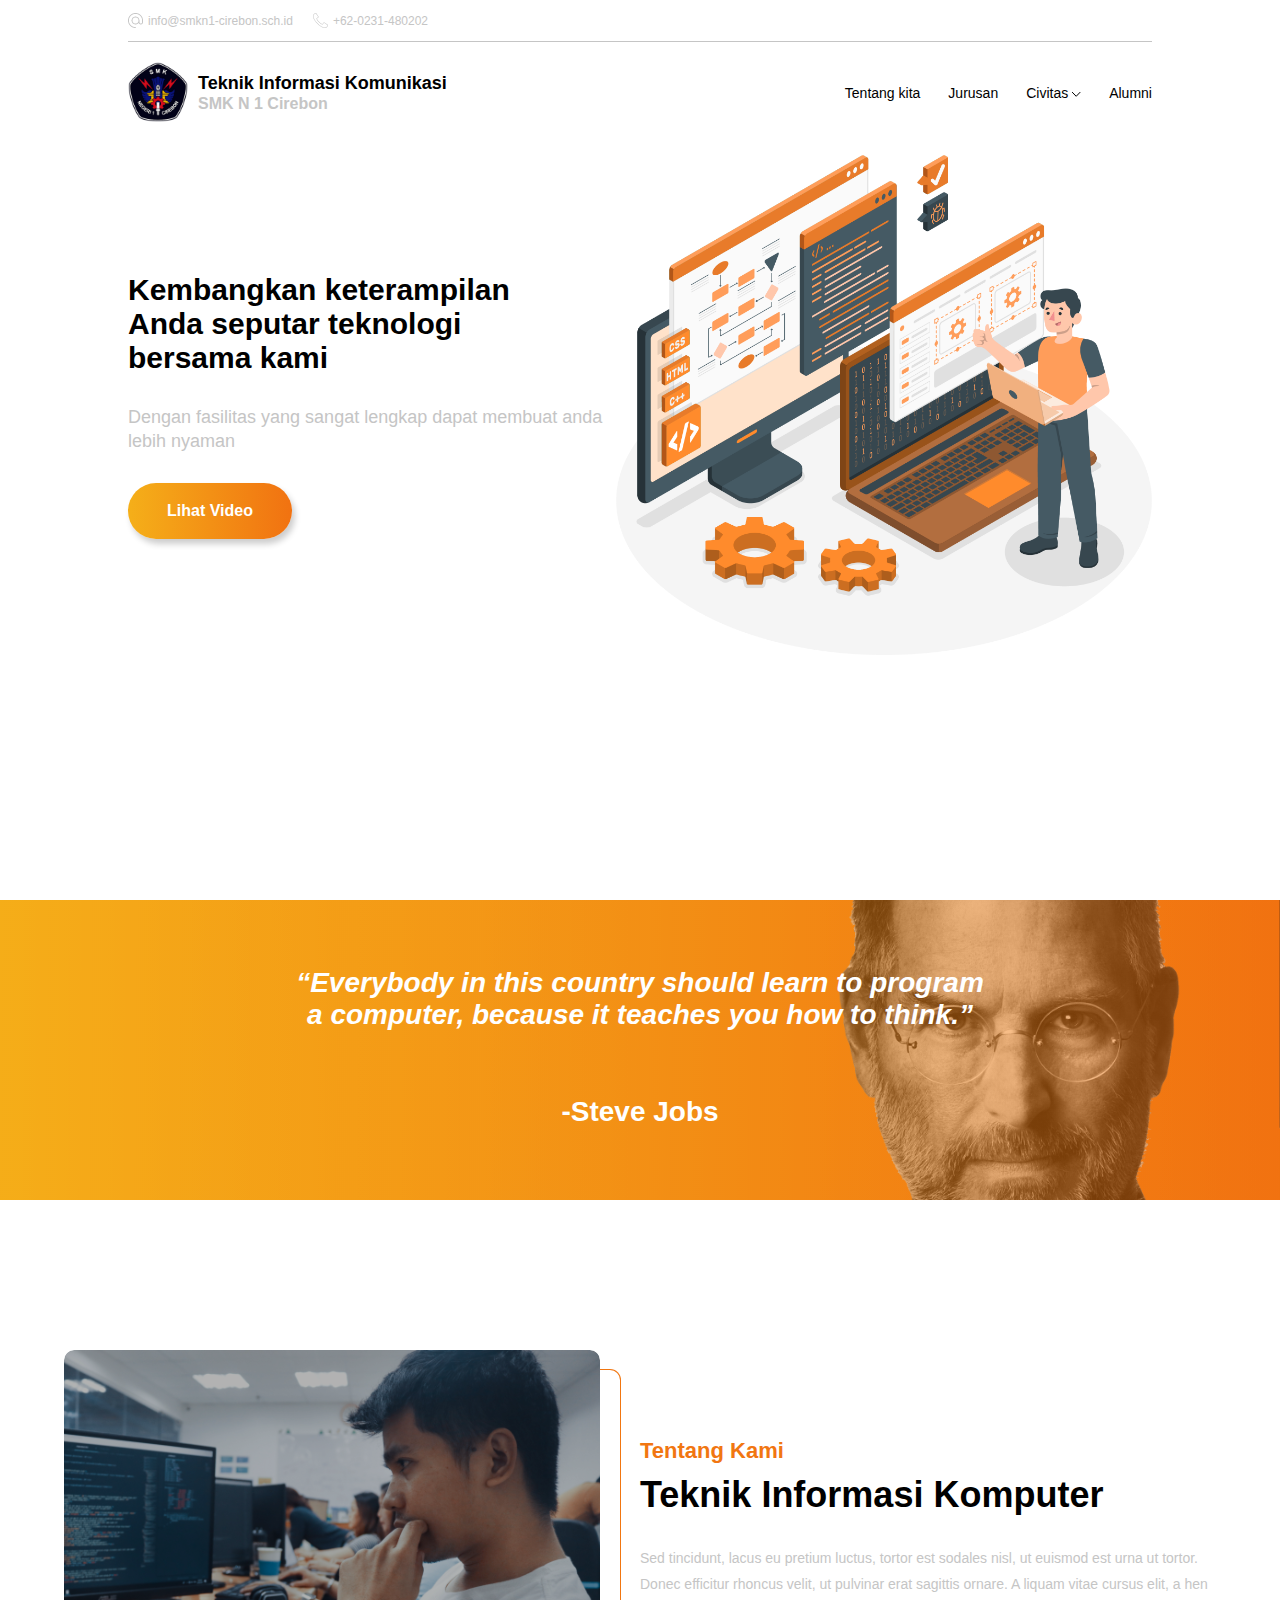
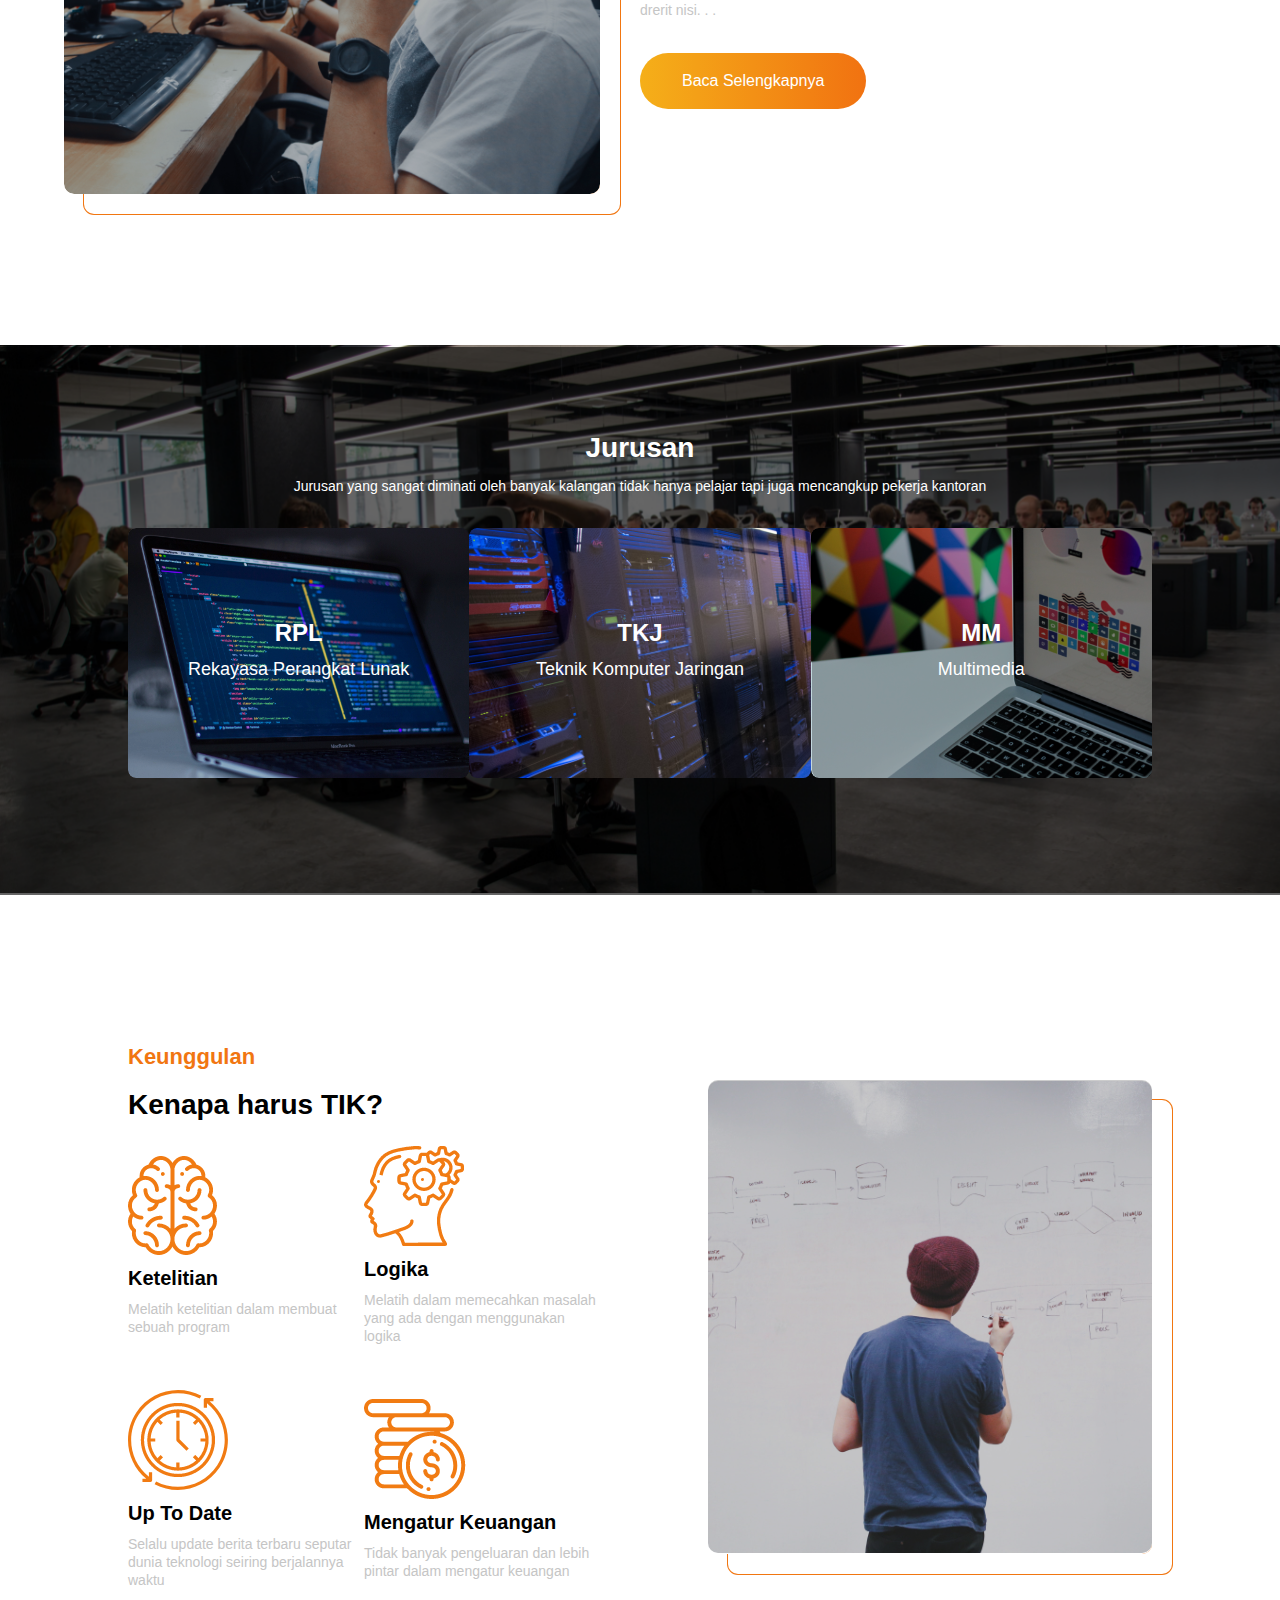
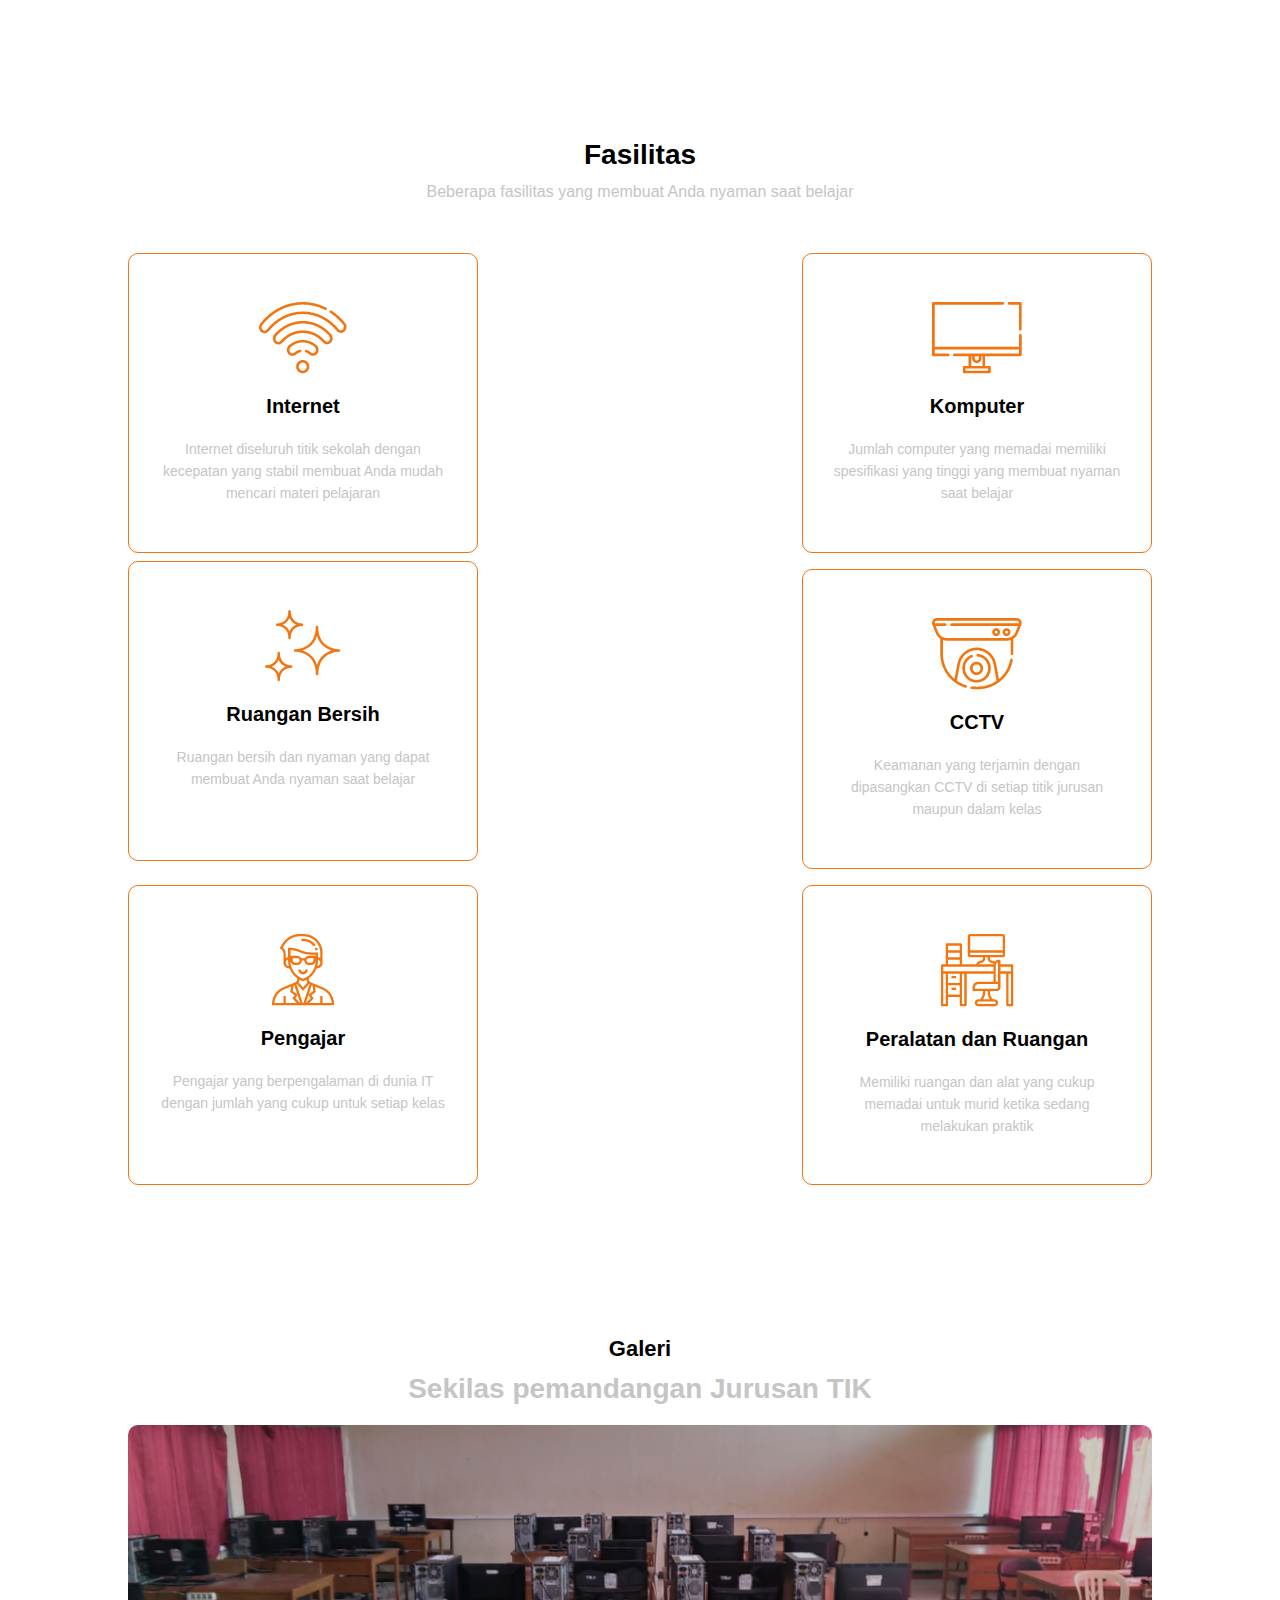
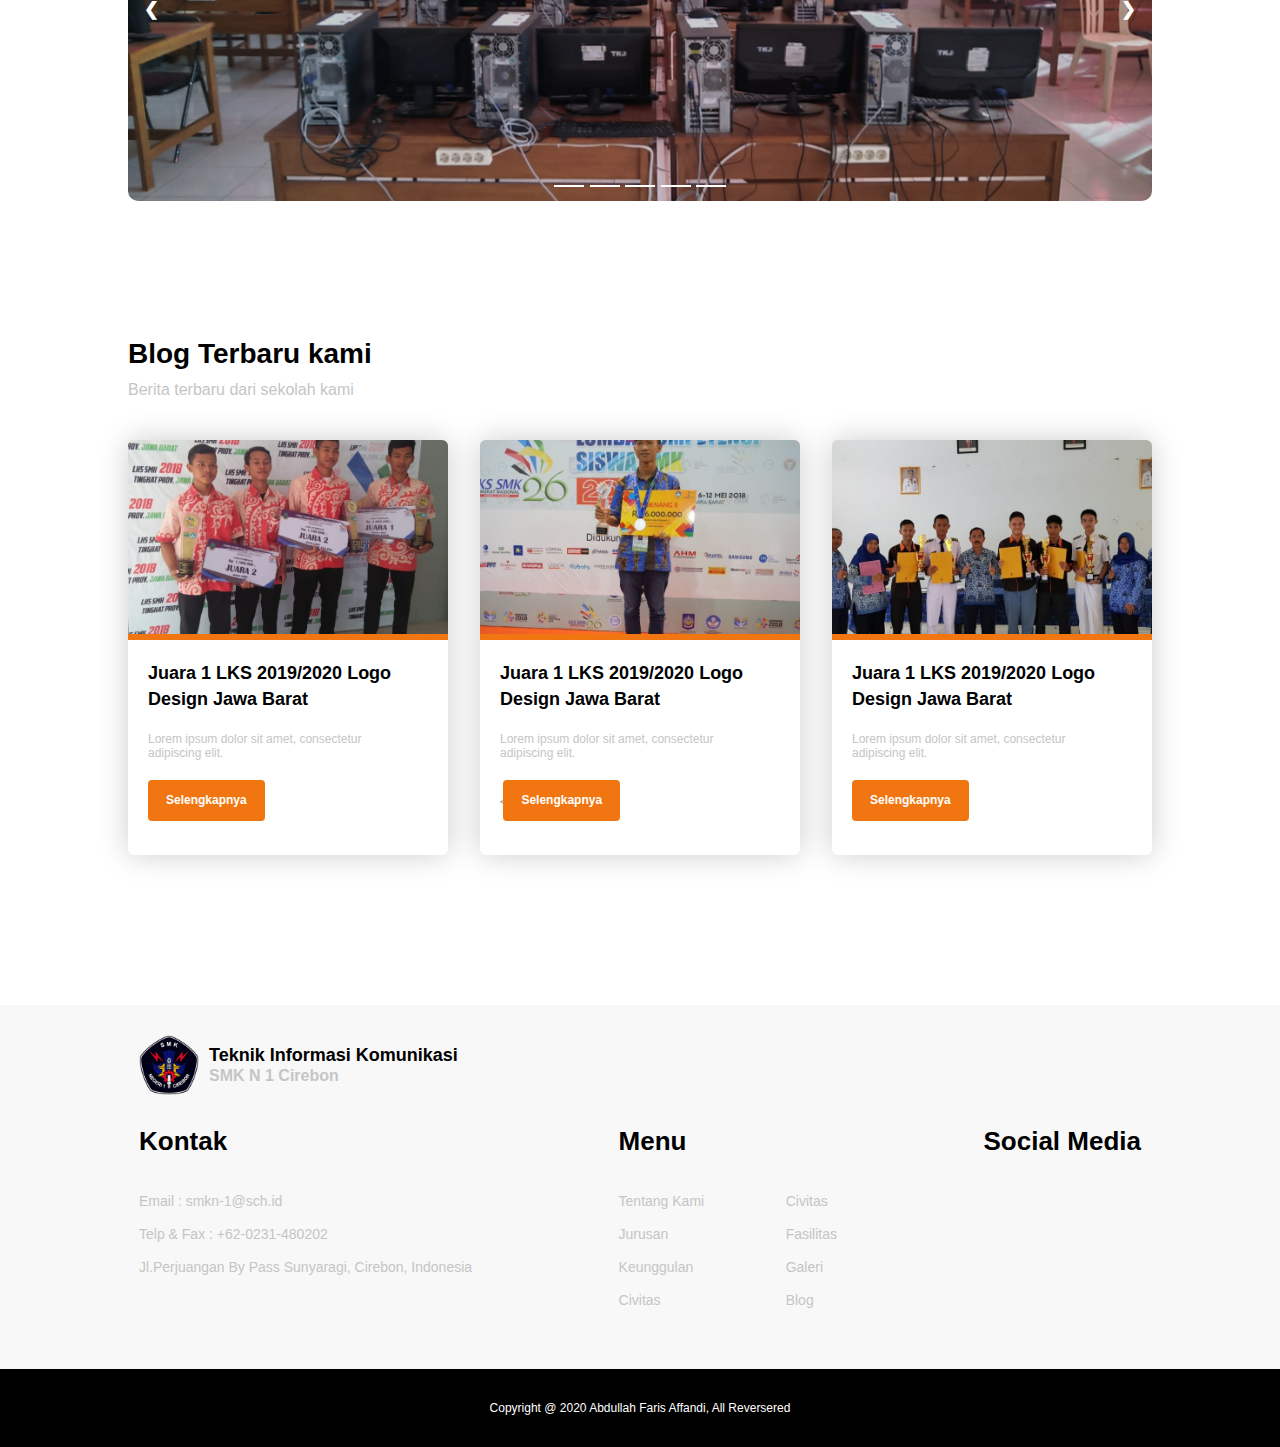
<file: index.html>
<!DOCTYPE html>
<html lang="en">
<head>
	<meta charset="UTF-8">

	<link rel="icon" href="library/gambar/stmbisa.png">
	<title>Homepage</title>

	<link rel="stylesheet" href="library/script/style.css">
</head>
<body>
	
	<header class="header">
			<nav class="navbar">

				<div class="nav-one">
					<div class="email-content">
						<img src="library/gambar/arroba.png" alt="">
						<span class="email">info@smkn1-cirebon.sch.id</span>
					</div>
					
					<div class="phone-content">
						<img src="library/gambar/call.png" alt="">
						<span class="phone">+62-0231-480202</span>
					</div>
				</div>

				<div class="nav-two">
					<div class="logo-brand">
						<a href="index.html">
							<img src="library/gambar/stmbisa.png" class="logo" alt="">
						</a>

						<div class="logo-text">
							<h1>Teknik Informasi Komunikasi</h1>
							<h4>SMK N 1 Cirebon</h4>	
						</div>
					</div>
		
					<ul class="nav-links">
						<li>
							<a class="nav-link" href="about.html">Tentang kita</a>
						</li>
						<li>
							<a class="nav-link" href="jurusan.html">Jurusan</a>
						</li>
						<li class="dropdown">
							<button class="dropbtn">Civitas
							<img src="library/gambar/Path 2.png" style="display: inline;" alt="">
							</button>

							<ul class="dropdown-content">
								<li><a class="nav-link" href="data-guru.html">Data Guru</a></li>
								<li><a class="nav-link" href="data-staff.html">Data Staff</a></li>
							</ul>
						</li>
						<li>
							<a  class="nav-link" href="data-alumni.html">Alumni</a>
						</li>
					</ul>
				</div>
			</nav>

		<div class="header-content">
			<div class="header-text">
				<h1>Kembangkan keterampilan <br> Anda seputar teknologi  <br> bersama kami</h1>
				<p>Dengan fasilitas yang sangat lengkap dapat membuat anda lebih nyaman</p>
				<button>Lihat Video</button>
			</div>	


			<div class="header-image">
				<img src="library/gambar/3964904(2).png" alt="">
			</div>
		</div>
	</header>

	<main>
		<section class="section-stv">

			<div class="stv-text">
				<h1>
					“Everybody in this country should learn to program a computer, because it teaches you how to think.”
				</h1>

				<h4>-Steve Jobs</h4>		
			</div>

			<img src="library/gambar/Group 251.png" alt="" class="stv-photo">
		</section>

		<section class="section-teka">

			<div class="section-left">
				<img src="library/gambar/Group 252.png" alt="" 
				class="img-teka">
			</div>
		
			<div class="teka-text">
				<h3>Tentang Kami</h3>
				<h1>Teknik Informasi Komputer</h1>
				<p>
					Sed tincidunt, lacus eu pretium luctus, tortor est sodales nisl, ut euismod est urna ut tortor. Donec efficitur rhoncus velit, ut pulvinar erat sagittis ornare. A liquam vitae cursus elit, a hen drerit nisi. . .
				</p>
				<button>
					<a href="about.html">Baca Selengkapnya</a>
				</button>
			</div>
		</section>

		<section class="section-jrs">
			<div class="section-text">
				<h2>Jurusan</h2>
				<p>Jurusan yang sangat diminati oleh banyak kalangan tidak hanya pelajar tapi juga mencangkup pekerja kantoran</p>
			</div>

			<div class="section-jrsn">
				<div class="rpl">
					<h3>RPL</h3>
					<h5>Rekayasa Perangkat Lunak</h5>
				</div>
				<div class="tkj">
					<h3>TKJ</h3>
					<h5>Teknik Komputer Jaringan</h5>
				</div>
				<div class="mm">
					<h3>MM</h3>
					<h5>Multimedia</h5>
				</div>
			</div>
		</section>
	
		<section class="section-keunggulan">
			
			<div class="k-fitur">
				<div class="k-text">
					<h3>Keunggulan</h3>
					<h1>Kenapa harus TIK?</h1>
				</div>
				
				<div class="k-utama">
						
					<div class="teliti">
						<img src="library/gambar/brain.png" alt="">
						<h3>Ketelitian</h3>
						<p>Melatih ketelitian dalam membuat sebuah program</p>
					</div>

					<div class="logika">
						<img src="library/gambar/logika.png" alt="">
						<h3>Logika</h3>
						<p>Melatih dalam memecahkan masalah yang ada dengan menggunakan logika</p>
					</div>

					<div class="update">
						<img src="library/gambar/update.png" alt="">
						<h3>Up To Date</h3>
						<p>Selalu update berita terbaru seputar dunia teknologi seiring berjalannya waktu</p>
					</div>

					<div class="duid">
						<img src="library/gambar/duid.png" alt="">
						<h3>Mengatur Keuangan</h3>
						<p>Tidak banyak pengeluaran dan lebih pintar dalam mengatur keuangan</p>
					</div>

				</div>
			</div>

			<div class="k-image">
				<img src="library/gambar/amnjay.png" alt="">
			</div>
		</section>

		<section class="fasilitas">
			<div class="header-text">
				<h2>Fasilitas</h2>
				<h5>Beberapa fasilitas yang membuat Anda nyaman saat belajar</h5>
			</div>

			<div class="f-icon">
				
				<div class="wifi">
					<img src="library/gambar/wifi-signal.png" alt="">
					<h2>Internet</h2>
					<p>Internet diseluruh titik sekolah dengan kecepatan yang stabil membuat Anda mudah mencari materi pelajaran</p>
				</div>

				<div class="komputer">
					<img src="library/gambar/pc.png" alt="">
					<h2>Komputer</h2>
					<p>Jumlah computer yang memadai memiliki spesifikasi yang tinggi yang membuat nyaman saat belajar</p>
				</div>

				<div class="ruangan-bersih">
					<img src="library/gambar/clean.png" alt="">
					<h2>Ruangan Bersih</h2>
					<p>Ruangan bersih dan nyaman yang dapat membuat Anda nyaman saat belajar</p>
				</div>
				
				<div class="cctv">
					<img src="library/gambar/cctv.png" alt="">
					<h2>CCTV</h2>
					<p>Keamanan yang terjamin dengan dipasangkan CCTV di setiap titik jurusan maupun dalam kelas</p>
				</div>

				<div class="pengajar">
					<img src="library/gambar/teacher.png" alt="">
					<h2>Pengajar</h2>
					<p>Pengajar yang berpengalaman di dunia IT dengan jumlah yang cukup untuk setiap kelas</p>
				</div>

				<div class="peralatan">
					<img src="library/gambar/desk.png" alt="">
					<h2>Peralatan dan Ruangan</h2>
					<p>Memiliki ruangan dan alat yang cukup memadai untuk murid ketika sedang melakukan praktik </p>
				</div>

			</div>
		</section>

		<section class="slideshow-container">
			<div class="slideshow-text">
				<h3>Galeri</h3>
				<h1>Sekilas pemandangan Jurusan TIK</h1>
			</div>


			<div class="img-container">	
				<div class="mySlides fade">
					<img src="library/gambar/gb-1.png" style="width:100%">
				</div>

				<div class="mySlides fade">
					<img src="library/gambar/gb-2.png" style="width:100%">
				</div>

				<div class="mySlides fade">
					<img src="library/gambar/gb-3.png" style="width:100%">
				</div>

				<div class="mySlides fade">
					<img src="library/gambar/gb-4.png" style="width:100%">
				</div>

				<div class="mySlides fade">
					<img src="library/gambar/gb-5.png" style="width:100%">
				</div>

				<!-- Next and previous buttons -->
				<a class="prev" onclick="plusSlides(-1)">&#10094;</a>
				<a class="next" onclick="plusSlides(1)">&#10095;</a>
			</div>

			<div style="text-align:center" class="dots">
				<span class="dot" onclick="currentSlide(1)"></span>
				<span class="dot" onclick="currentSlide(2)"></span>
				<span class="dot" onclick="currentSlide(3)"></span>
				<span class="dot" onclick="currentSlide(4)"></span>
				<span class="dot" onclick="currentSlide(5)"></span>
			</div>
		</section>

		<section class="section-blog">
			<div class="header-blog">
				<h1>Blog Terbaru kami</h1>
				<p>Berita terbaru dari sekolah kami</p>
			</div>

			<div class="card-container">
				<div class="card">
					<div class="card-image">
						<img src="library/gambar/bl-1.png" alt="" style="width: 100%;">
					</div>
					<div class="card-text">
						<h4>Juara 1 LKS 2019/2020 Logo Design Jawa Barat</h4>
						<p>Lorem ipsum dolor sit amet, 
						consectetur adipiscing elit. </p>
						<button>
							<a href="single-blog.html">Selengkapnya</a>
						</button>
					</div>
				</div>
				<div class="card">
					<div class="card-image">
						<img src="library/gambar/bl-2.png" alt="" style="width: 100%;">
					</div>
					<div class="card-text">
						<h4>Juara 1 LKS 2019/2020 Logo Design Jawa Barat</h4>
						<p>Lorem ipsum dolor sit amet, 
						consectetur adipiscing elit. </p>
						<<button>
							<a href="#">Selengkapnya</a>
						</button>
					</div>
				</div>
				<div class="card">
					<div class="card-image">
						<img src="library/gambar/bl-3.png" alt="" style="width: 100%;">
					</div>
					<div class="card-text">
						<h4>Juara 1 LKS 2019/2020 Logo Design Jawa Barat</h4>
						<p>Lorem ipsum dolor sit amet, 
						consectetur adipiscing elit. </p>
						<button>
							<a href="#">Selengkapnya</a>
						</button>
					</div>
				</div>

			</div>
		</section>
	</main>

	<footer>
		<div class="footer-content">
			<div class="logo-brand">
				<img src="library/gambar/stmbisa.png" class="logo" alt="">

				<div class="logo-text">
					<h1>Teknik Informasi Komunikasi</h1>
					<h4>SMK N 1 Cirebon</h4>	
				</div>
			</div>

			<div class="footer-menu">
				<div class="kontak">
					<h1>Kontak</h1>
					<ul class="sub-menu">
						<li>
							Email : smkn-1@sch.id
						</li>
						<li>
							Telp & Fax : +62-0231-480202
						</li>
						<li>
							Jl.Perjuangan By Pass Sunyaragi, Cirebon, Indonesia
						</li>
					</ul>
				</div>
				<div class="menu">
					<h1>Menu</h1>
					<ul class="sub-menu">
						<li>
							<a href="#">Tentang Kami</a>
						</li>
						<li>
							<a href="#">Jurusan</a>
						</li>
						<li>
							<a href="#">Keunggulan</a>
						</li>
						<li>
							<a href="#">Civitas</a>
						</li>
					</ul>
					<ul class="sub-menu-2">
						<li>
							<a href="#">Civitas</a>
						</li>
						<li>
							<a href="#">Fasilitas</a>
						</li>
						<li>
							<a href="#">Galeri</a>
						</li>
						<li>
							<a href="#">Blog</a>
						</li>
					</ul>
				</div>
				<div class="sosmed">
					<h1>Social Media</h1>
				</div>
			</div>
		</div>
	
		<div class="footer-cp">
			<p>Copyright @ 2020 Abdullah Faris Affandi, All Reversered</p>
		</div>
	</footer>	
	
	<script>
		var slideIndex = 1;
		showSlides(slideIndex);

		// Next/previous controls
		function plusSlides(n) {
			showSlides(slideIndex += n);
		}

		// Thumbnail image controls
		function currentSlide(n) {
			showSlides(slideIndex = n);
		}

		function showSlides(n) {
			var i;
			var slides = document.getElementsByClassName("mySlides");
			var dots = document.getElementsByClassName("dot");
			if (n > slides.length) {slideIndex = 1}
				if (n < 1) {slideIndex = slides.length}
					for (i = 0; i < slides.length; i++) {
						slides[i].style.display = "none";
					}
					for (i = 0; i < dots.length; i++) {
						dots[i].className = dots[i].className.replace(" active", "");
					}
					slides[slideIndex-1].style.display = "block";
					dots[slideIndex-1].className += " active";
		} 
	</script>		

</body>
</html>
</file>
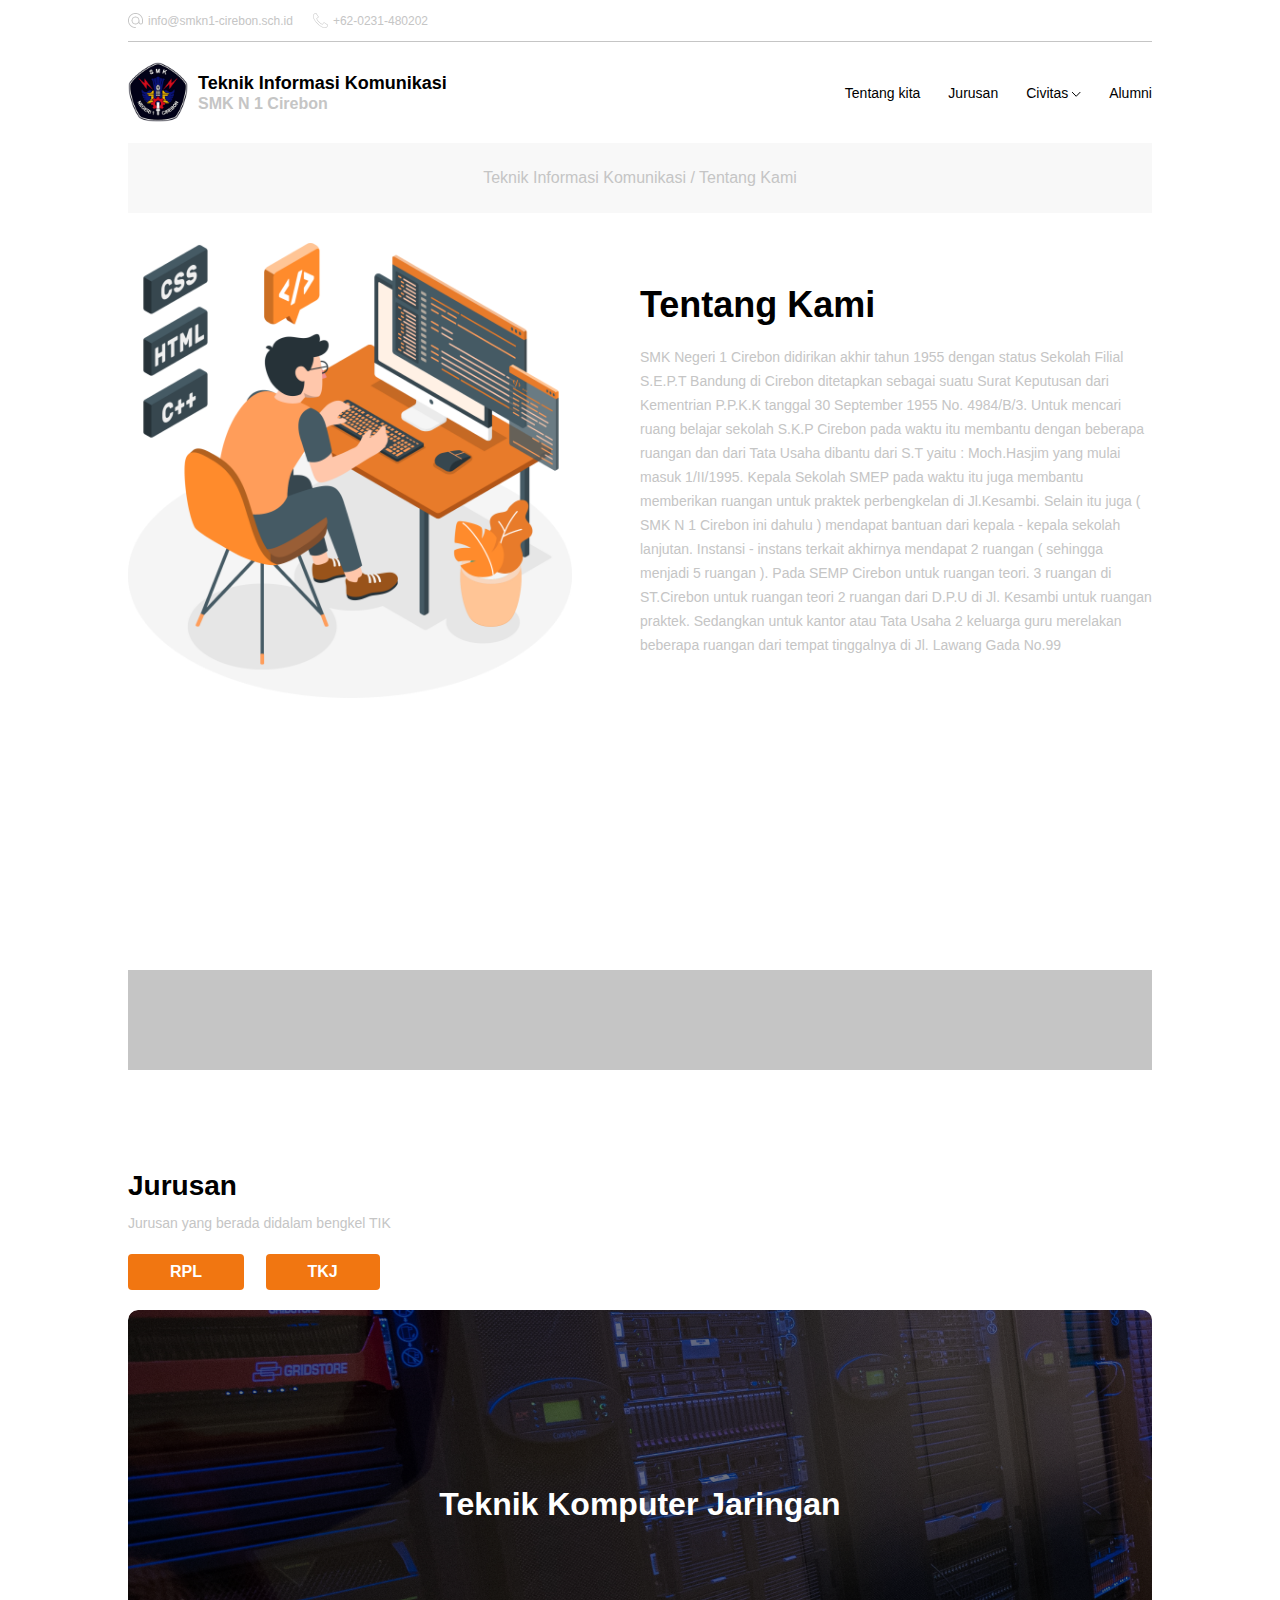
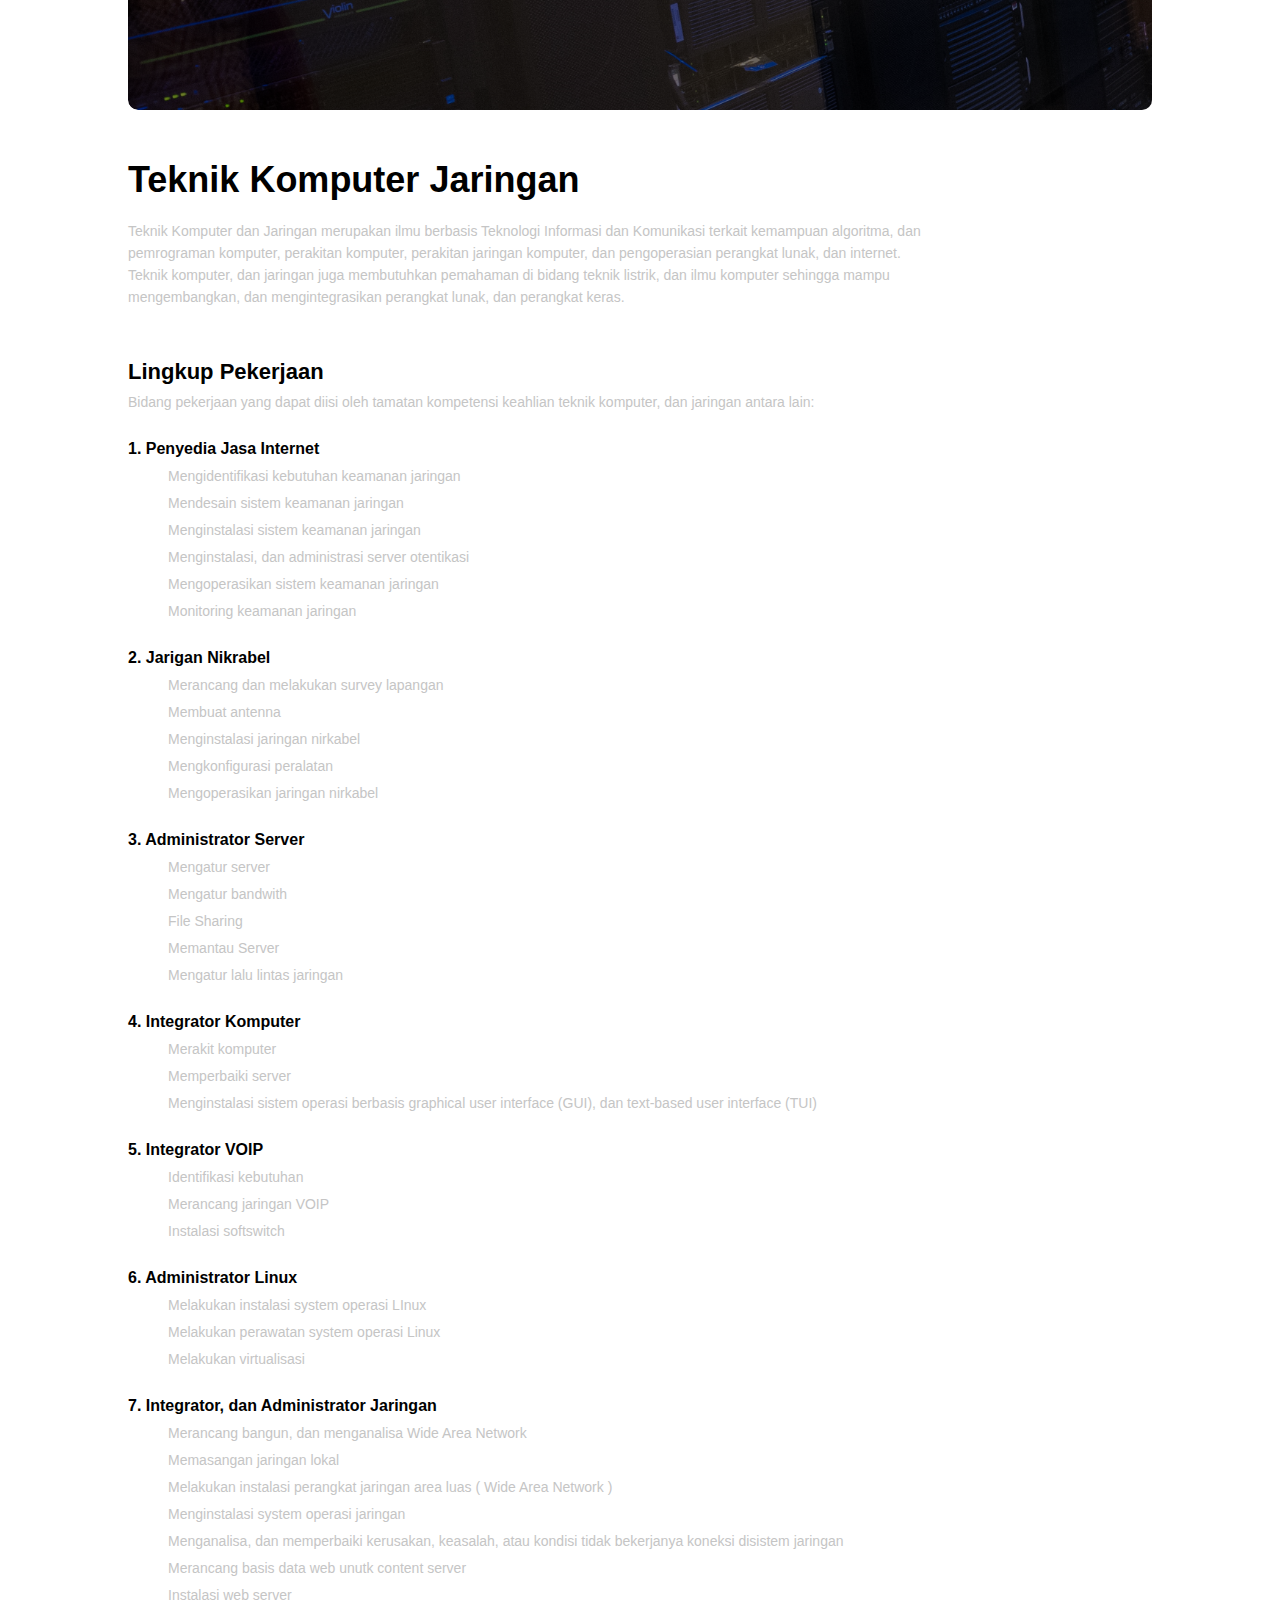
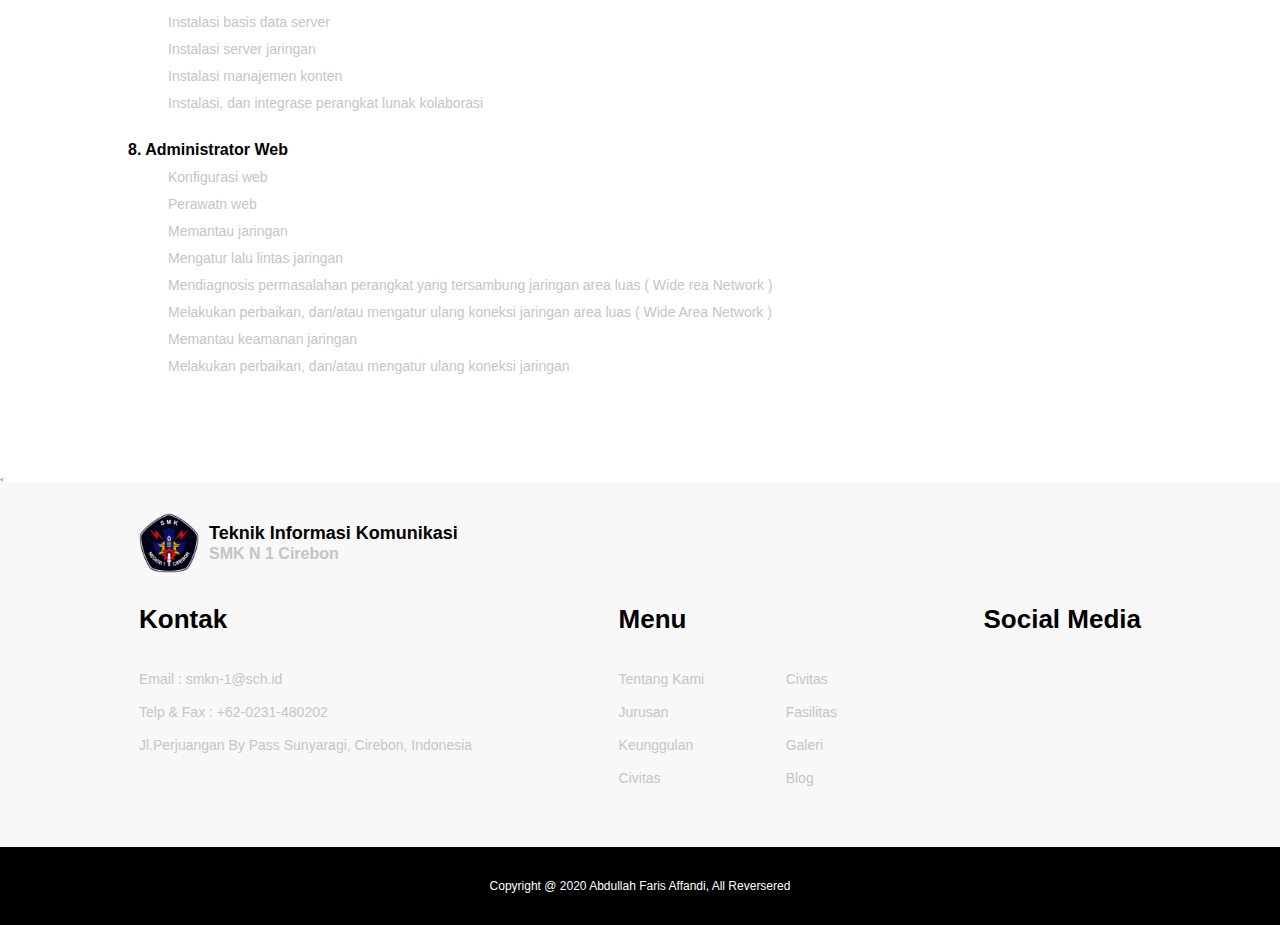
<file: about-tkj.html>
<!DOCTYPE html>
<html lang="en">
<head>
	<meta charset="UTF-8">

	<link rel="icon" href="library/gambar/stmbisa.png">
	<title>Tentang Kami</title>

	<link rel="stylesheet" href="library/script/style.css">
	<!-- <link rel="stylesheet" href="library/script/reset.css"> -->
</head>
<body>

	<header class="header">
		<nav class="navbar">

			<div class="nav-one">
				<div class="email-content">
					<img src="library/gambar/arroba.png" alt="">
					<span class="email">info@smkn1-cirebon.sch.id</span>
				</div>
				
				<div class="phone-content">
					<img src="library/gambar/call.png" alt="">
					<span class="phone">+62-0231-480202</span>
				</div>
			</div>

			<div class="nav-two">
				<div class="logo-brand">
					<a href="index.html">
						<img src="library/gambar/stmbisa.png" class="logo" alt="">
					</a>

					<div class="logo-text">
						<h1>Teknik Informasi Komunikasi</h1>
						<h4>SMK N 1 Cirebon</h4>	
					</div>
				</div>
	
				<ul class="nav-links">
					<li>
						<a class="nav-link" href="about.html">Tentang kita</a>
					</li>
					<li>
						<a class="nav-link" href="jurusan.html">Jurusan</a>
					</li>
					<li class="dropdown">
						<button class="dropbtn">Civitas
						<img src="library/gambar/Path 2.png" style="display: inline;" alt="">
						</button>

						<ul class="dropdown-content">
							<li><a class="nav-link" href="data-guru.html">Data Guru</a></li>
							<li><a class="nav-link" href="data-staff.html">Data Staff</a></li>
						</ul>
					</li>
					<li>
						<a  class="nav-link" href="data-alumni.html">Alumni</a>
					</li>
				</ul>
			</div>
		</nav>

		<div class="info-hlmn">
			<h1>Teknik Informasi Komunikasi  /  Tentang Kami</h1>
		</div>

		<div class="tk-content">
			<div class="img-content">
				<img src="library/gambar/34265232.png" alt="">
			</div>
			<div class="text-content">
				<h1>Tentang Kami</h1>
				<p>SMK Negeri 1 Cirebon didirikan akhir tahun 1955 dengan status 
					Sekolah Filial S.E.P.T Bandung di Cirebon ditetapkan sebagai suatu Surat Keputusan dari Kementrian P.P.K.K tanggal 30 September 1955 No. 4984/B/3.
					Untuk mencari ruang belajar sekolah S.K.P Cirebon pada waktu itu membantu dengan beberapa ruangan dan dari Tata Usaha dibantu dari S.T yaitu : Moch.Hasjim yang mulai masuk 1/II/1995.

					Kepala Sekolah SMEP pada waktu itu juga membantu memberikan ruangan untuk praktek perbengkelan di Jl.Kesambi. Selain itu juga 
					( SMK N 1 Cirebon ini dahulu ) mendapat bantuan dari kepala - kepala sekolah lanjutan. Instansi  - instans terkait akhirnya mendapat 2 ruangan 
					( sehingga menjadi 5 ruangan ). Pada SEMP Cirebon untuk ruangan teori. 3 ruangan di ST.Cirebon untuk ruangan teori 2 ruangan dari D.P.U di 
					Jl. Kesambi untuk ruangan praktek. Sedangkan untuk kantor atau Tata Usaha 2 keluarga guru merelakan beberapa ruangan dari tempat tinggalnya di Jl. Lawang Gada No.99
				</p>
			</div>
		</div>
	</header>

	<main>
		<section class="perusahaan">
			<div class="logo-pr"></div>
			<div class="logo-pr"></div>
			<div class="logo-pr"></div>
			<div class="logo-pr"></div>
		</section>

		<section class="jurusan">
			<div class="nav-jurusan">
				<h2>Jurusan</h2>
				<p>Jurusan yang berada didalam bengkel TIK</p>
				<button>
					<a href="about.html">RPL</a>
				</button> <button>
					<a href="about-tkj.html">TKJ</a>
				</button>
			</div>

			<div class="banner-jurusan banner-tkj">
				<h1>Teknik Komputer Jaringan</h1>
			</div>

			<div class="desk-jurusan">
				<div class="desc-jurusan">
					<h1>Teknik Komputer Jaringan</h1>
					<p>Teknik Komputer dan Jaringan merupakan ilmu berbasis Teknologi Informasi dan Komunikasi terkait kemampuan algoritma, dan pemrograman komputer, perakitan komputer, perakitan jaringan komputer, dan pengoperasian perangkat lunak, dan internet. Teknik komputer, dan jaringan juga membutuhkan pemahaman di bidang teknik listrik, dan ilmu komputer sehingga mampu mengembangkan, dan mengintegrasikan perangkat lunak, dan perangkat keras.
					</p>
				</div>
				
				<div class="lingkup-pekerjaan">
					<div class="lp-judul">
						<h3>Lingkup Pekerjaan</h3>
						<p>Bidang pekerjaan yang dapat diisi oleh tamatan kompetensi keahlian teknik komputer, dan jaringan antara lain:  </p>
					</div>

					<div class="lp-pekerjaan">
						<div class="satu">
							<label for="jasa">1. Penyedia Jasa Internet</label>
							<ol>
								<li>Mengidentifikasi kebutuhan keamanan jaringan</li>
								<li>Mendesain sistem keamanan jaringan</li>
								<li>Menginstalasi sistem keamanan jaringan</li>
								<li>Menginstalasi, dan administrasi server otentikasi</li>
								<li>Mengoperasikan sistem keamanan jaringan</li>
								<li>Monitoring keamanan jaringan</li>
							</ol>
						</div>

						<div class="dua">
							<label for="jasa">2. Jarigan Nikrabel</label>
							<ol>
								<li>Merancang dan melakukan survey lapangan</li>
								<li>Membuat antenna</li>
								<li>Menginstalasi jaringan nirkabel</li>
								<li>Mengkonfigurasi peralatan</li>
								<li>Mengoperasikan jaringan nirkabel</li>
							</ol>
						</div>

						<div class="tiga">
							<label for="jasa">3. Administrator Server</label>
							<ol>
								<li>Mengatur server</li>
								<li>Mengatur bandwith</li>
								<li>File Sharing</li>
								<li>Memantau Server</li>
								<li>Mengatur lalu lintas jaringan</li>
							</ol>
						</div>

						<div class="empat">
							<label for="jasa">4. Integrator Komputer</label>
							<ol>
								<li>Merakit komputer</li>
								<li>Memperbaiki server</li>
								<li>Menginstalasi sistem operasi berbasis graphical user interface (GUI), 
								dan text-based user interface (TUI)</li>
							</ol>
						</div>

						<div class="lima">
							<label for="jasa">5. Integrator VOIP</label>
							<ol>
								<li>Identifikasi kebutuhan</li>
								<li>Merancang jaringan VOIP</li>
								<li>Instalasi softswitch
								</li>
							</ol>
						</div>

						<div class="enam">
							<label for="jasa">6. Administrator Linux</label>
							<ol>
								<li>Melakukan instalasi system operasi LInux</li>
								<li>Melakukan perawatan system operasi Linux</li>
								<li>Melakukan virtualisasi
								</li>
							</ol>
						</div>
						
						<div class="tujuh">
							<label for="jasa">7. Integrator, dan Administrator Jaringan</label>
							<ol>
								<li>Merancang bangun, dan menganalisa Wide Area Network</li>
								<li>Memasangan jaringan lokal</li>
								<li>Melakukan instalasi perangkat jaringan area luas ( Wide Area Network )</li>
								<li>Menginstalasi system operasi jaringan</li>
								<li>Menganalisa, dan memperbaiki kerusakan, keasalah, atau 
								kondisi tidak bekerjanya koneksi disistem jaringan</li>
								<li>Merancang basis data web unutk content server</li>
								<li>Instalasi web server</li>
								<li>Instalasi basis data server</li>
								<li>Instalasi server jaringan</li>
								<li>Instalasi manajemen konten</li>
								<li>Instalasi, dan integrase perangkat lunak kolaborasi</li>
							</ol>
						</div>

						<div class="delapan">
							<label for="jasa">8. Administrator Web</label>
							<ol>
								<li>Konfigurasi web</li>
								<li>Perawatn web</li>
								<li>Memantau jaringan</li>
								<li>Mengatur lalu lintas jaringan</li>
								<li>Mendiagnosis permasalahan perangkat yang tersambung 
								jaringan area luas ( Wide rea Network )</li>
								<li>Melakukan perbaikan, dan/atau mengatur ulang koneksi jaringan area luas ( Wide Area Network )</li>
								<li>Memantau keamanan jaringan</li>
								<li>Melakukan perbaikan, dan/atau mengatur ulang koneksi jaringan</li>
							</ol>
						</div>

					</div>

				</div>
			</div>
		</section>
	</main>

	<<footer>
		<div class="footer-content">
			<div class="logo-brand">
				<img src="library/gambar/stmbisa.png" class="logo" alt="">

				<div class="logo-text">
					<h1>Teknik Informasi Komunikasi</h1>
					<h4>SMK N 1 Cirebon</h4>	
				</div>
			</div>

			<div class="footer-menu">
				<div class="kontak">
					<h1>Kontak</h1>
					<ul class="sub-menu">
						<li>
							Email : smkn-1@sch.id
						</li>
						<li>
							Telp & Fax : +62-0231-480202
						</li>
						<li>
							Jl.Perjuangan By Pass Sunyaragi, Cirebon, Indonesia
						</li>
					</ul>
				</div>
				<div class="menu">
					<h1>Menu</h1>
					<ul class="sub-menu">
						<li>
							<a href="#">Tentang Kami</a>
						</li>
						<li>
							<a href="#">Jurusan</a>
						</li>
						<li>
							<a href="#">Keunggulan</a>
						</li>
						<li>
							<a href="#">Civitas</a>
						</li>
					</ul>
					<ul class="sub-menu-2">
						<li>
							<a href="#">Civitas</a>
						</li>
						<li>
							<a href="#">Fasilitas</a>
						</li>
						<li>
							<a href="#">Galeri</a>
						</li>
						<li>
							<a href="#">Blog</a>
						</li>
					</ul>
				</div>
				<div class="sosmed">
					<h1>Social Media</h1>
				</div>
			</div>
		</div>
	
		<div class="footer-cp">
			<p>Copyright @ 2020 Abdullah Faris Affandi, All Reversered</p>
		</div>
	</footer>		

</body>

</html>
</file>
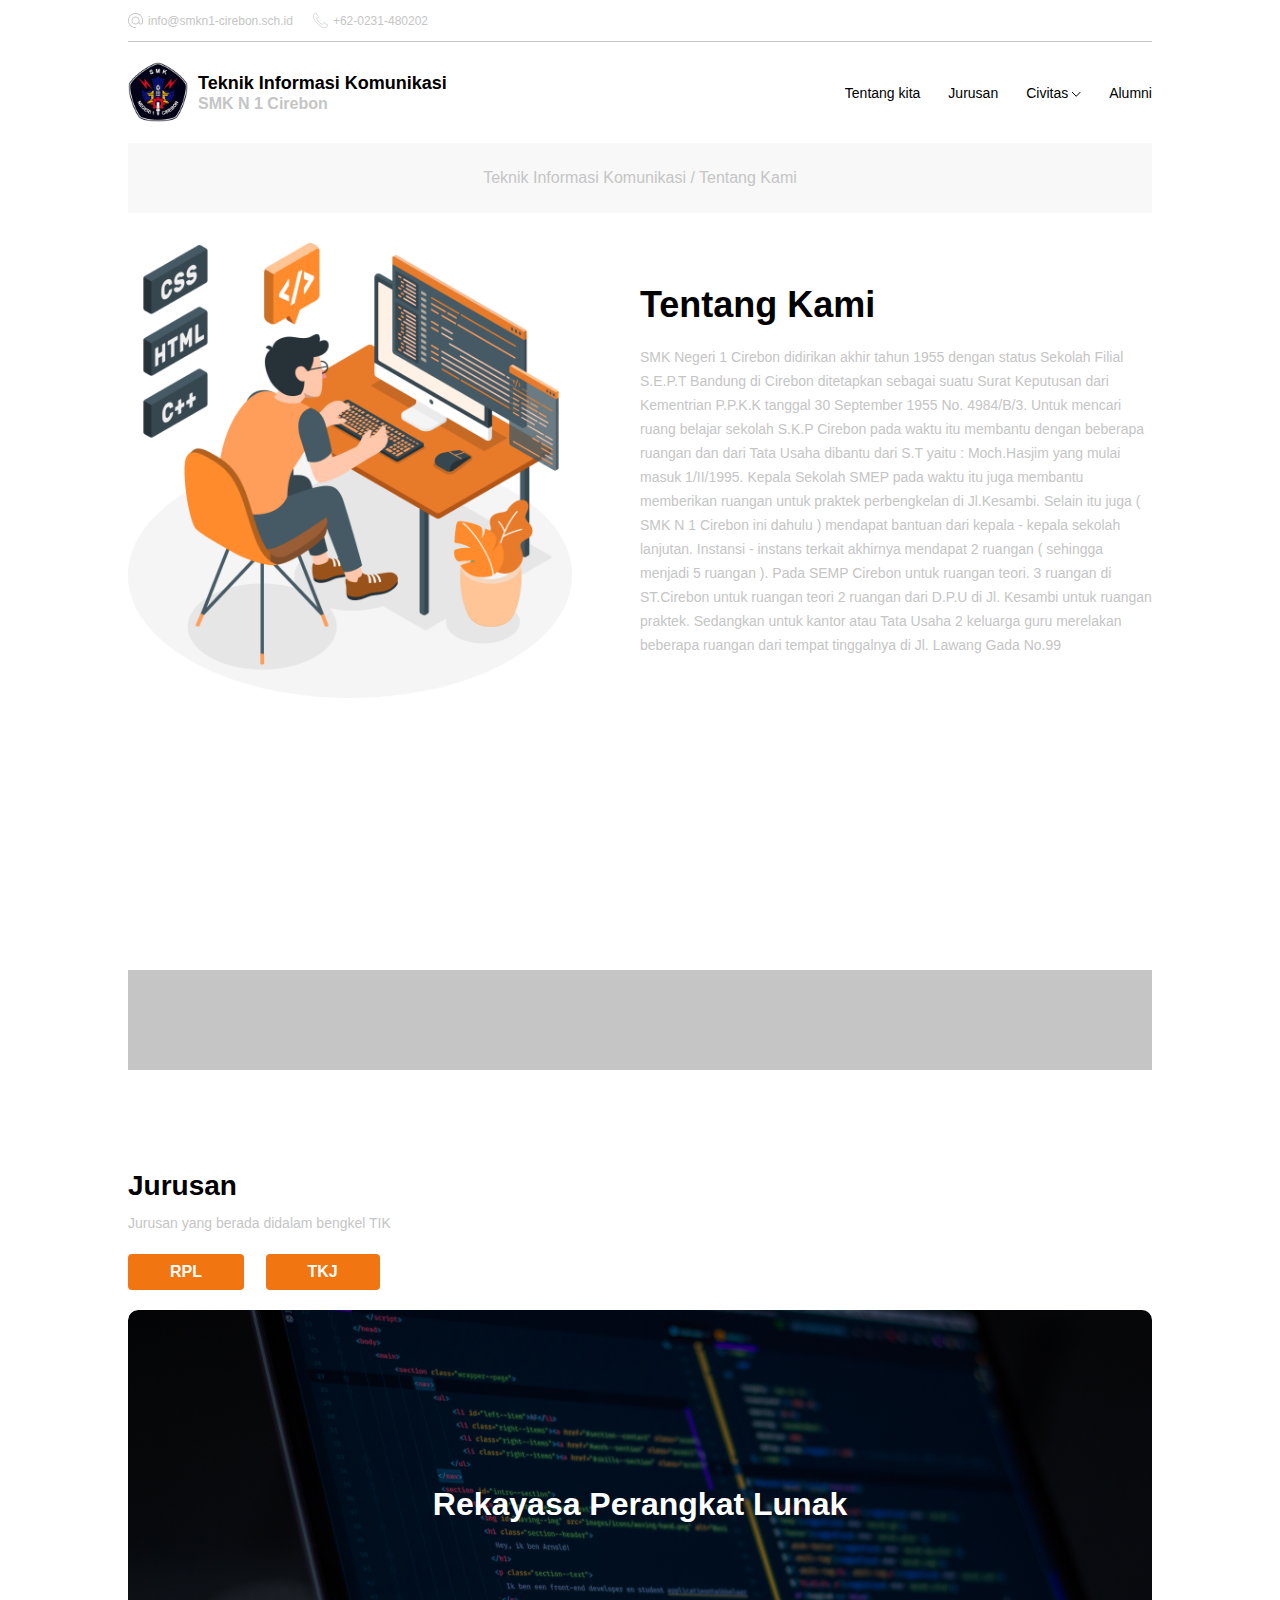
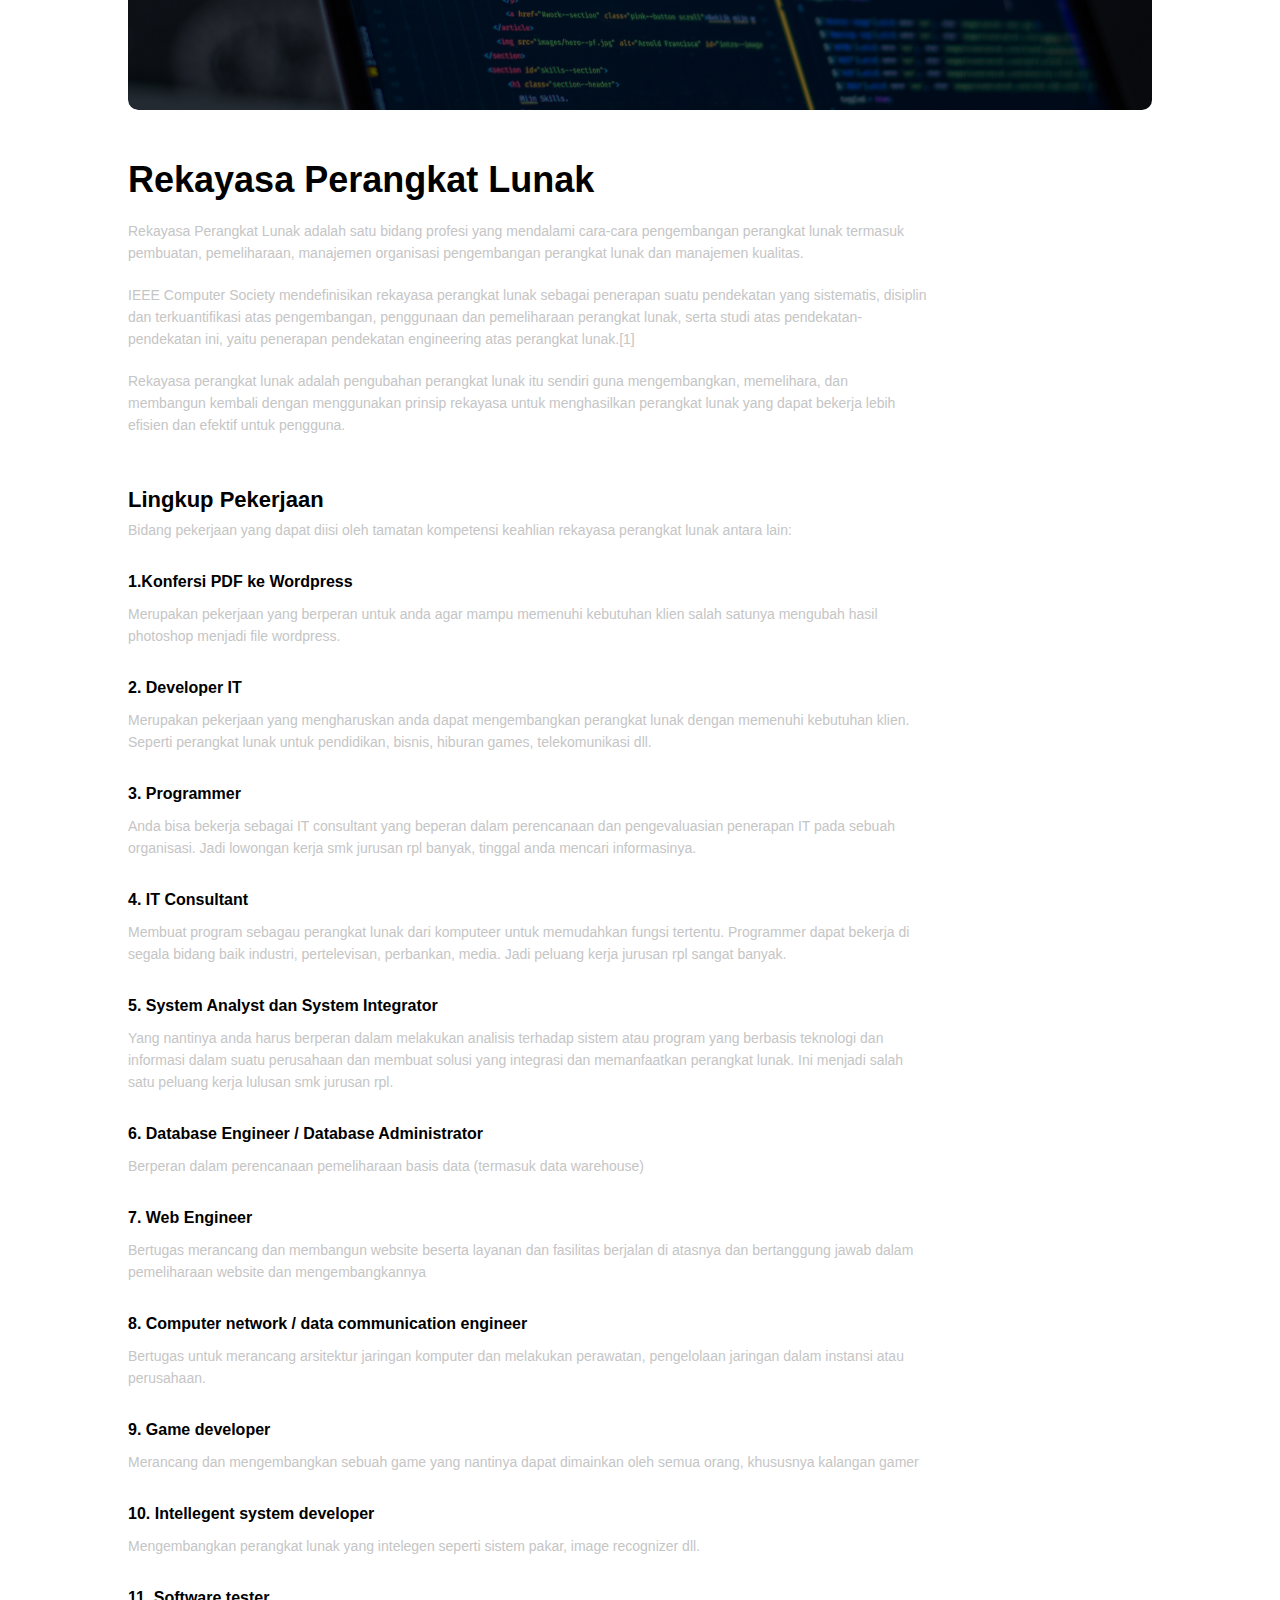
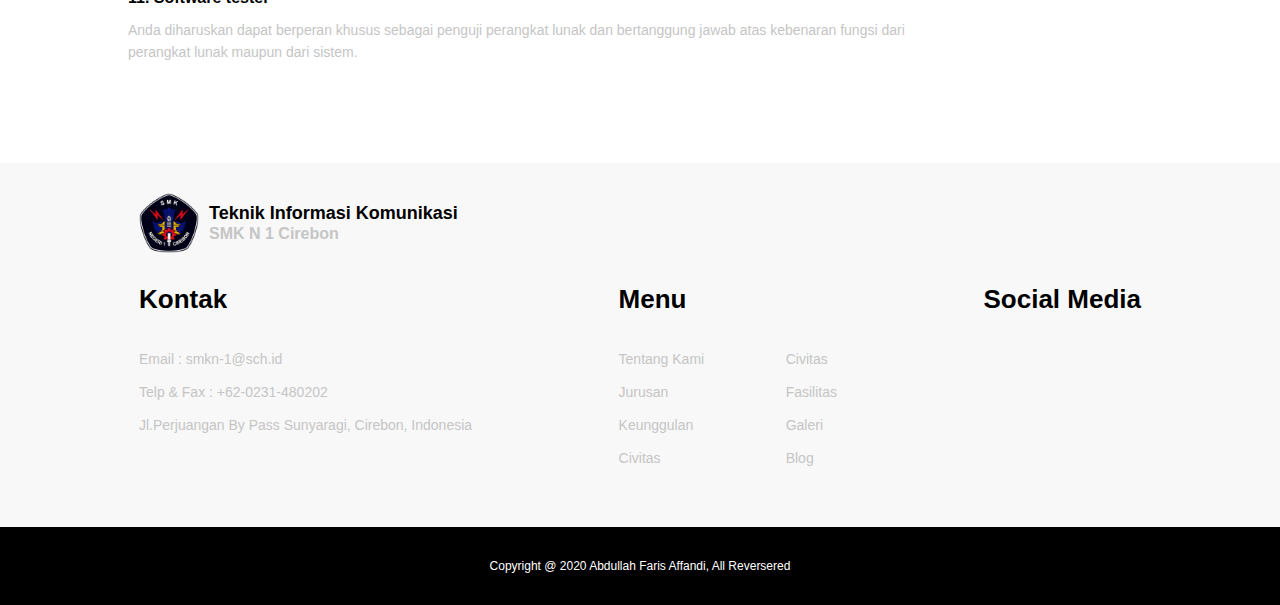
<file: about.html>
<!DOCTYPE html>
<html lang="en">
<head>
	<meta charset="UTF-8">

	<link rel="icon" href="library/gambar/stmbisa.png">
	<title>Tentang Kami</title>

	<link rel="stylesheet" href="library/script/style.css">
	<!-- <link rel="stylesheet" href="library/script/reset.css"> -->
</head>
<body>

	<header class="header">
	<nav class="navbar">

			<div class="nav-one">
				<div class="email-content">
					<img src="library/gambar/arroba.png" alt="">
					<span class="email">info@smkn1-cirebon.sch.id</span>
				</div>
				
				<div class="phone-content">
					<img src="library/gambar/call.png" alt="">
					<span class="phone">+62-0231-480202</span>
				</div>
			</div>

			<div class="nav-two">
				<div class="logo-brand">
					<a href="index.html">
						<img src="library/gambar/stmbisa.png" class="logo" alt="">
					</a>

					<div class="logo-text">
						<h1>Teknik Informasi Komunikasi</h1>
						<h4>SMK N 1 Cirebon</h4>	
					</div>
				</div>
	
				<ul class="nav-links">
					<li>
						<a class="nav-link" href="about.html">Tentang kita</a>
					</li>
					<li>
						<a class="nav-link" href="jurusan.html">Jurusan</a>
					</li>
					<li class="dropdown">
						<button class="dropbtn">Civitas
						<img src="library/gambar/Path 2.png" style="display: inline;" alt="">
						</button>

						<ul class="dropdown-content">
							<li><a class="nav-link" href="data-guru.html">Data Guru</a></li>
							<li><a class="nav-link" href="data-staff.html">Data Staff</a></li>
						</ul>
					</li>
					<li>
						<a  class="nav-link" href="data-alumni.html">Alumni</a>
					</li>
				</ul>
			</div>
		</nav>

		<div class="info-hlmn">
			<h1>Teknik Informasi Komunikasi  /  Tentang Kami</h1>
		</div>

		<div class="tk-content">
			<div class="img-content">
				<img src="library/gambar/34265232.png" alt="">
			</div>
			<div class="text-content">
				<h1>Tentang Kami</h1>
				<p>SMK Negeri 1 Cirebon didirikan akhir tahun 1955 dengan status 
					Sekolah Filial S.E.P.T Bandung di Cirebon ditetapkan sebagai suatu Surat Keputusan dari Kementrian P.P.K.K tanggal 30 September 1955 No. 4984/B/3.
					Untuk mencari ruang belajar sekolah S.K.P Cirebon pada waktu itu membantu dengan beberapa ruangan dan dari Tata Usaha dibantu dari S.T yaitu : Moch.Hasjim yang mulai masuk 1/II/1995.

					Kepala Sekolah SMEP pada waktu itu juga membantu memberikan ruangan untuk praktek perbengkelan di Jl.Kesambi. Selain itu juga 
					( SMK N 1 Cirebon ini dahulu ) mendapat bantuan dari kepala - kepala sekolah lanjutan. Instansi  - instans terkait akhirnya mendapat 2 ruangan 
					( sehingga menjadi 5 ruangan ). Pada SEMP Cirebon untuk ruangan teori. 3 ruangan di ST.Cirebon untuk ruangan teori 2 ruangan dari D.P.U di 
					Jl. Kesambi untuk ruangan praktek. Sedangkan untuk kantor atau Tata Usaha 2 keluarga guru merelakan beberapa ruangan dari tempat tinggalnya di Jl. Lawang Gada No.99
				</p>
			</div>
		</div>
	</header>

	<main>
		<section class="perusahaan">
			<div class="logo-pr"></div>
			<div class="logo-pr"></div>
			<div class="logo-pr"></div>
			<div class="logo-pr"></div>
		</section>

		<section class="jurusan">
			<div class="nav-jurusan">
				<h2>Jurusan</h2>
				<p>Jurusan yang berada didalam bengkel TIK</p>
				<button>
					<a href="about.html">RPL</a>
				</button> <button>
					<a href="about-tkj.html">TKJ</a>
				</button>
			</div>

			<div class="banner-jurusan">
				<h1>Rekayasa Perangkat Lunak</h1>
			</div>

			<div class="desk-jurusan">
				<div class="desc-jurusan">
					<h1>Rekayasa Perangkat Lunak</h1>
					<p>Rekayasa Perangkat Lunak adalah satu bidang profesi yang mendalami cara-cara pengembangan perangkat lunak termasuk pembuatan, pemeliharaan, manajemen organisasi pengembangan perangkat lunak dan manajemen kualitas.
					</p>

					<p>
						IEEE Computer Society mendefinisikan rekayasa perangkat lunak sebagai penerapan suatu pendekatan yang sistematis, disiplin dan terkuantifikasi atas pengembangan, penggunaan dan pemeliharaan perangkat lunak, serta studi atas pendekatan-pendekatan ini, yaitu penerapan pendekatan engineering atas perangkat lunak.[1]
					</p>	

					<p>
					Rekayasa perangkat lunak adalah pengubahan perangkat lunak itu sendiri guna mengembangkan, memelihara, dan membangun kembali dengan menggunakan prinsip rekayasa untuk menghasilkan perangkat lunak yang dapat bekerja lebih efisien dan efektif untuk pengguna. </p>
				</div>
				
				<div class="lingkup-pekerjaan">
					<div class="lp-judul">
						<h3>Lingkup Pekerjaan</h3>
						<p>Bidang pekerjaan yang dapat diisi oleh tamatan kompetensi keahlian rekayasa perangkat lunak antara lain: </p>
					</div>

					<div class="lp-pekerjaan">
						<div class="satu">
							<h1>1.Konfersi PDF ke Wordpress</h1>
							<p>	Merupakan pekerjaan yang berperan untuk anda agar mampu memenuhi kebutuhan klien salah satunya mengubah hasil photoshop menjadi file wordpress.</p>
						</div>

						<div class="dua">
							<h1>2. Developer IT</h1>
							<p>Merupakan pekerjaan yang mengharuskan anda dapat mengembangkan perangkat lunak dengan memenuhi kebutuhan klien. Seperti perangkat lunak untuk pendidikan, bisnis, hiburan games, telekomunikasi dll.</p>
						</div>

						<div class="tiga">
							<h1>3. Programmer</h1>
							<p>Anda bisa bekerja sebagai IT consultant yang beperan dalam perencanaan dan pengevaluasian penerapan IT pada sebuah organisasi. Jadi lowongan kerja smk jurusan rpl banyak, tinggal anda mencari informasinya.</p>
						</div>

						<div class="empat">
							<h1>4. IT Consultant</h1>
							<p>Membuat program sebagau perangkat lunak dari komputeer untuk memudahkan fungsi tertentu. Programmer dapat bekerja di segala bidang baik industri, pertelevisan, perbankan, media. Jadi peluang kerja jurusan rpl sangat banyak.</p>
						</div>

						<div class="lima">
							<h1>5. System Analyst dan System Integrator</h1>
							<p>Yang nantinya anda harus berperan dalam melakukan analisis terhadap sistem atau program yang berbasis teknologi dan informasi dalam suatu perusahaan dan membuat solusi yang integrasi dan memanfaatkan perangkat lunak. Ini menjadi salah satu peluang kerja lulusan smk jurusan rpl.</p>
						</div>

						<div class="enam">
							<h1>6. Database Engineer / Database Administrator</h1>
							<p>Berperan dalam perencanaan pemeliharaan basis data (termasuk data warehouse)</p>
						</div>

						<div class="tujuh">
							<h1>7. Web Engineer</h1>
							<p>Bertugas merancang dan membangun website beserta layanan dan fasilitas berjalan di atasnya dan bertanggung jawab dalam pemeliharaan website dan mengembangkannya</p>
						</div>

						<div class="delapan">
							<h1>8. Computer network / data communication engineer</h1>
							<p>Bertugas untuk merancang arsitektur jaringan komputer dan melakukan perawatan, pengelolaan jaringan dalam instansi atau perusahaan.</p>
						</div>

						<div class="sembilan">
							<h1>9. Game developer</h1>
							<p>Merancang dan mengembangkan sebuah game yang nantinya dapat dimainkan oleh semua orang, khususnya kalangan gamer</p>
						</div>

						<div class="sepuluh">
							<h1>10. Intellegent system developer</h1>
							<p>Mengembangkan perangkat lunak yang intelegen seperti sistem pakar, image recognizer dll.</p>
						</div>

						<div class="sebelas">
							<h1>11. Software tester</h1>
							<p>Anda diharuskan dapat berperan khusus sebagai penguji perangkat lunak dan bertanggung jawab atas kebenaran fungsi dari perangkat lunak maupun dari sistem.</p>
						</div>
					</div>

				</div>
			</div>
		</section>
	</main>

	<footer>
		<div class="footer-content">
			<div class="logo-brand">
				<img src="library/gambar/stmbisa.png" class="logo" alt="">

				<div class="logo-text">
					<h1>Teknik Informasi Komunikasi</h1>
					<h4>SMK N 1 Cirebon</h4>	
				</div>
			</div>

			<div class="footer-menu">
				<div class="kontak">
					<h1>Kontak</h1>
					<ul class="sub-menu">
						<li>
							Email : smkn-1@sch.id
						</li>
						<li>
							Telp & Fax : +62-0231-480202
						</li>
						<li>
							Jl.Perjuangan By Pass Sunyaragi, Cirebon, Indonesia
						</li>
					</ul>
				</div>
				<div class="menu">
					<h1>Menu</h1>
					<ul class="sub-menu">
						<li>
							<a href="#">Tentang Kami</a>
						</li>
						<li>
							<a href="#">Jurusan</a>
						</li>
						<li>
							<a href="#">Keunggulan</a>
						</li>
						<li>
							<a href="#">Civitas</a>
						</li>
					</ul>
					<ul class="sub-menu-2">
						<li>
							<a href="#">Civitas</a>
						</li>
						<li>
							<a href="#">Fasilitas</a>
						</li>
						<li>
							<a href="#">Galeri</a>
						</li>
						<li>
							<a href="#">Blog</a>
						</li>
					</ul>
				</div>
				<div class="sosmed">
					<h1>Social Media</h1>
				</div>
			</div>
		</div>
	
		<div class="footer-cp">
			<p>Copyright @ 2020 Abdullah Faris Affandi, All Reversered</p>
		</div>
	</footer>	

</body>

</html>
</file>
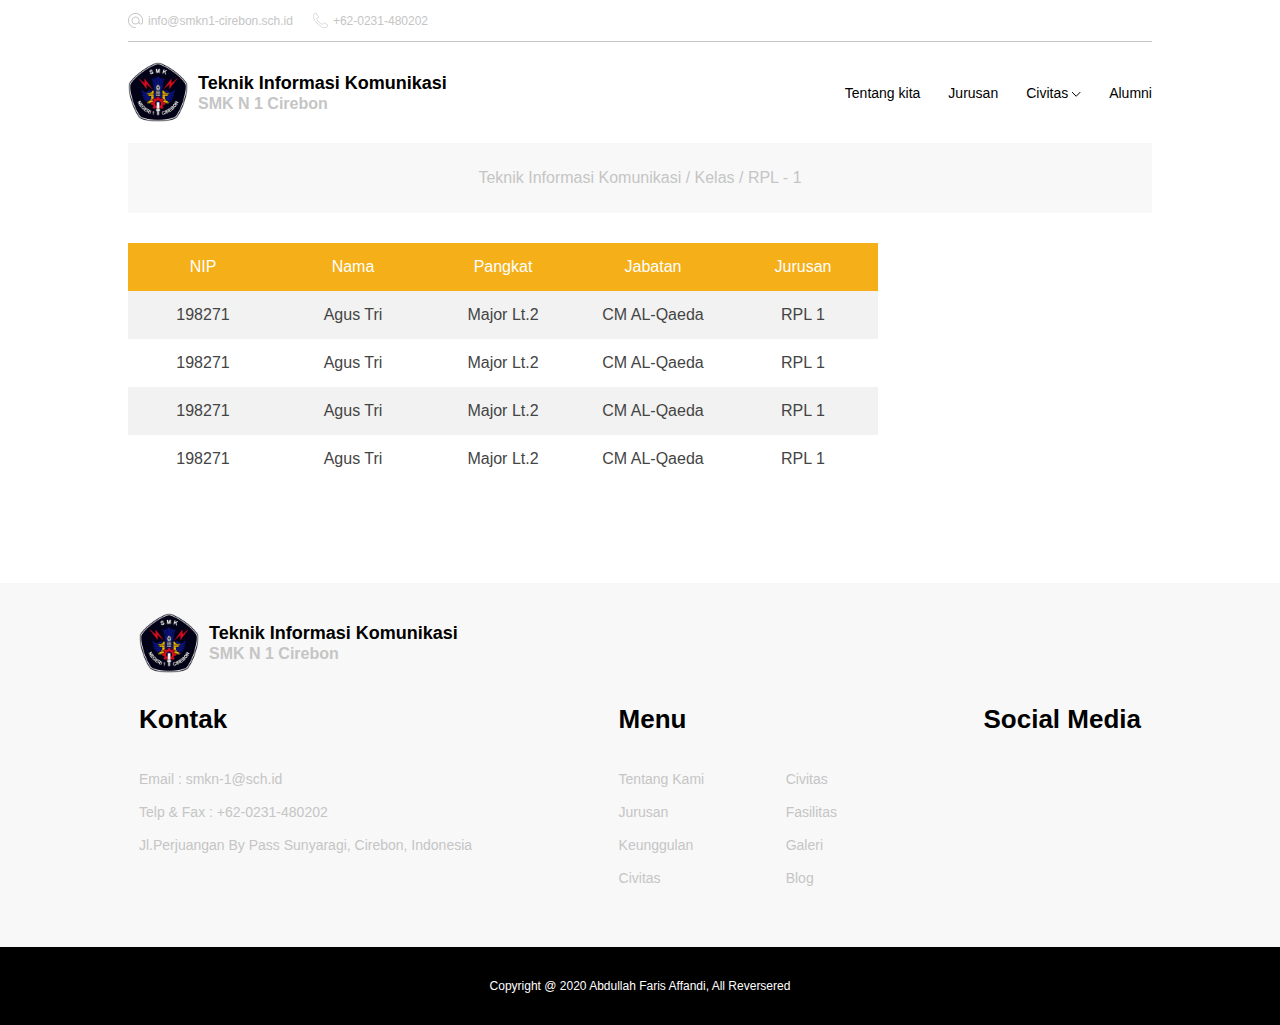
<file: data-alumni.html>
<!DOCTYPE html>
<html lang="en">
<head>
	<meta charset="UTF-8">

	<link rel="icon" href="library/gambar/stmbisa.png">
	<title>Homepage</title>

	<link rel="stylesheet" href="library/script/style.css">
	<!-- <link rel="stylesheet" href="library/script/reset.css"> -->
</head>
<body>
	
	<header class="header headers">
		<nav class="navbar">

			<div class="nav-one">
				<div class="email-content">
					<img src="library/gambar/arroba.png" alt="">
					<span class="email">info@smkn1-cirebon.sch.id</span>
				</div>
				
				<div class="phone-content">
					<img src="library/gambar/call.png" alt="">
					<span class="phone">+62-0231-480202</span>
				</div>
			</div>

			<div class="nav-two">
				<div class="logo-brand">
					<a href="index.html">
						<img src="library/gambar/stmbisa.png" class="logo" alt="">
					</a>

					<div class="logo-text">
						<h1>Teknik Informasi Komunikasi</h1>
						<h4>SMK N 1 Cirebon</h4>	
					</div>
				</div>
	
				<ul class="nav-links">
					<li>
						<a class="nav-link" href="about.html">Tentang kita</a>
					</li>
					<li>
						<a class="nav-link" href="jurusan.html">Jurusan</a>
					</li>
					<li class="dropdown">
						<button class="dropbtn">Civitas
						<img src="library/gambar/Path 2.png" style="display: inline;" alt="">
						</button>

						<ul class="dropdown-content">
							<li><a class="nav-link" href="data-guru.html">Data Guru</a></li>
							<li><a class="nav-link" href="data-staff.html">Data Staff</a></li>
						</ul>
					</li>
					<li>
						<a  class="nav-link" href="data-alumni.html">Alumni</a>
					</li>
				</ul>
			</div>
		</nav>

		<div class="info-hlmn">
			<h1>Teknik Informasi Komunikasi  /  Kelas  /  RPL - 1</h1>
		</div>

		<div class="data-siswa">

			<div class="table1" style="overflow-y: auto;">
				<table>
					<tr>
						<th>NIP</th>
						<th>Nama</th>
						<th>Pangkat</th>
						<th>Jabatan</th>
						<th>Jurusan</th>
					</tr>

					<tr>
						<td>198271</td>
						<td>Agus Tri</td>
						<td>Major Lt.2</td>
						<td>CM AL-Qaeda</td>
						<td>RPL 1</td>
					</tr>
					<tr>
						<td>198271</td>
						<td>Agus Tri</td>
						<td>Major Lt.2</td>
						<td>CM AL-Qaeda</td>
						<td>RPL 1</td>
					</tr>
					<tr>
						<td>198271</td>
						<td>Agus Tri</td>
						<td>Major Lt.2</td>
						<td>CM AL-Qaeda</td>
						<td>RPL 1</td>
					</tr>
					<tr>
						<td>198271</td>
						<td>Agus Tri</td>
						<td>Major Lt.2</td>
						<td>CM AL-Qaeda</td>
						<td>RPL 1</td>
					</tr>
				</table>
			</div>

		</div>			
	</header>


	<footer>
		<div class="footer-content">
			<div class="logo-brand">
				<img src="library/gambar/stmbisa.png" class="logo" alt="">

				<div class="logo-text">
					<h1>Teknik Informasi Komunikasi</h1>
					<h4>SMK N 1 Cirebon</h4>	
				</div>
			</div>

			<div class="footer-menu">
				<div class="kontak">
					<h1>Kontak</h1>
					<ul class="sub-menu">
						<li>
							Email : smkn-1@sch.id
						</li>
						<li>
							Telp & Fax : +62-0231-480202
						</li>
						<li>
							Jl.Perjuangan By Pass Sunyaragi, Cirebon, Indonesia
						</li>
					</ul>
				</div>
				<div class="menu">
					<h1>Menu</h1>
					<ul class="sub-menu">
						<li>
							<a href="#">Tentang Kami</a>
						</li>
						<li>
							<a href="#">Jurusan</a>
						</li>
						<li>
							<a href="#">Keunggulan</a>
						</li>
						<li>
							<a href="#">Civitas</a>
						</li>
					</ul>
					<ul class="sub-menu-2">
						<li>
							<a href="#">Civitas</a>
						</li>
						<li>
							<a href="#">Fasilitas</a>
						</li>
						<li>
							<a href="#">Galeri</a>
						</li>
						<li>
							<a href="#">Blog</a>
						</li>
					</ul>
				</div>
				<div class="sosmed">
					<h1>Social Media</h1>
				</div>
			</div>
		</div>
	
		<div class="footer-cp">
			<p>Copyright @ 2020 Abdullah Faris Affandi, All Reversered</p>
		</div>
	</footer>	
	
	<script>
		var slideIndex = 1;
		showSlides(slideIndex);

		// Next/previous controls
		function plusSlides(n) {
			showSlides(slideIndex += n);
		}

		// Thumbnail image controls
		function currentSlide(n) {
			showSlides(slideIndex = n);
		}

		function showSlides(n) {
			var i;
			var slides = document.getElementsByClassName("mySlides");
			var dots = document.getElementsByClassName("dot");
			if (n > slides.length) {slideIndex = 1}
				if (n < 1) {slideIndex = slides.length}
					for (i = 0; i < slides.length; i++) {
						slides[i].style.display = "none";
					}
					for (i = 0; i < dots.length; i++) {
						dots[i].className = dots[i].className.replace(" active", "");
					}
					slides[slideIndex-1].style.display = "block";
					dots[slideIndex-1].className += " active";
		} 
	</script>		

</body>
</html>
</file>
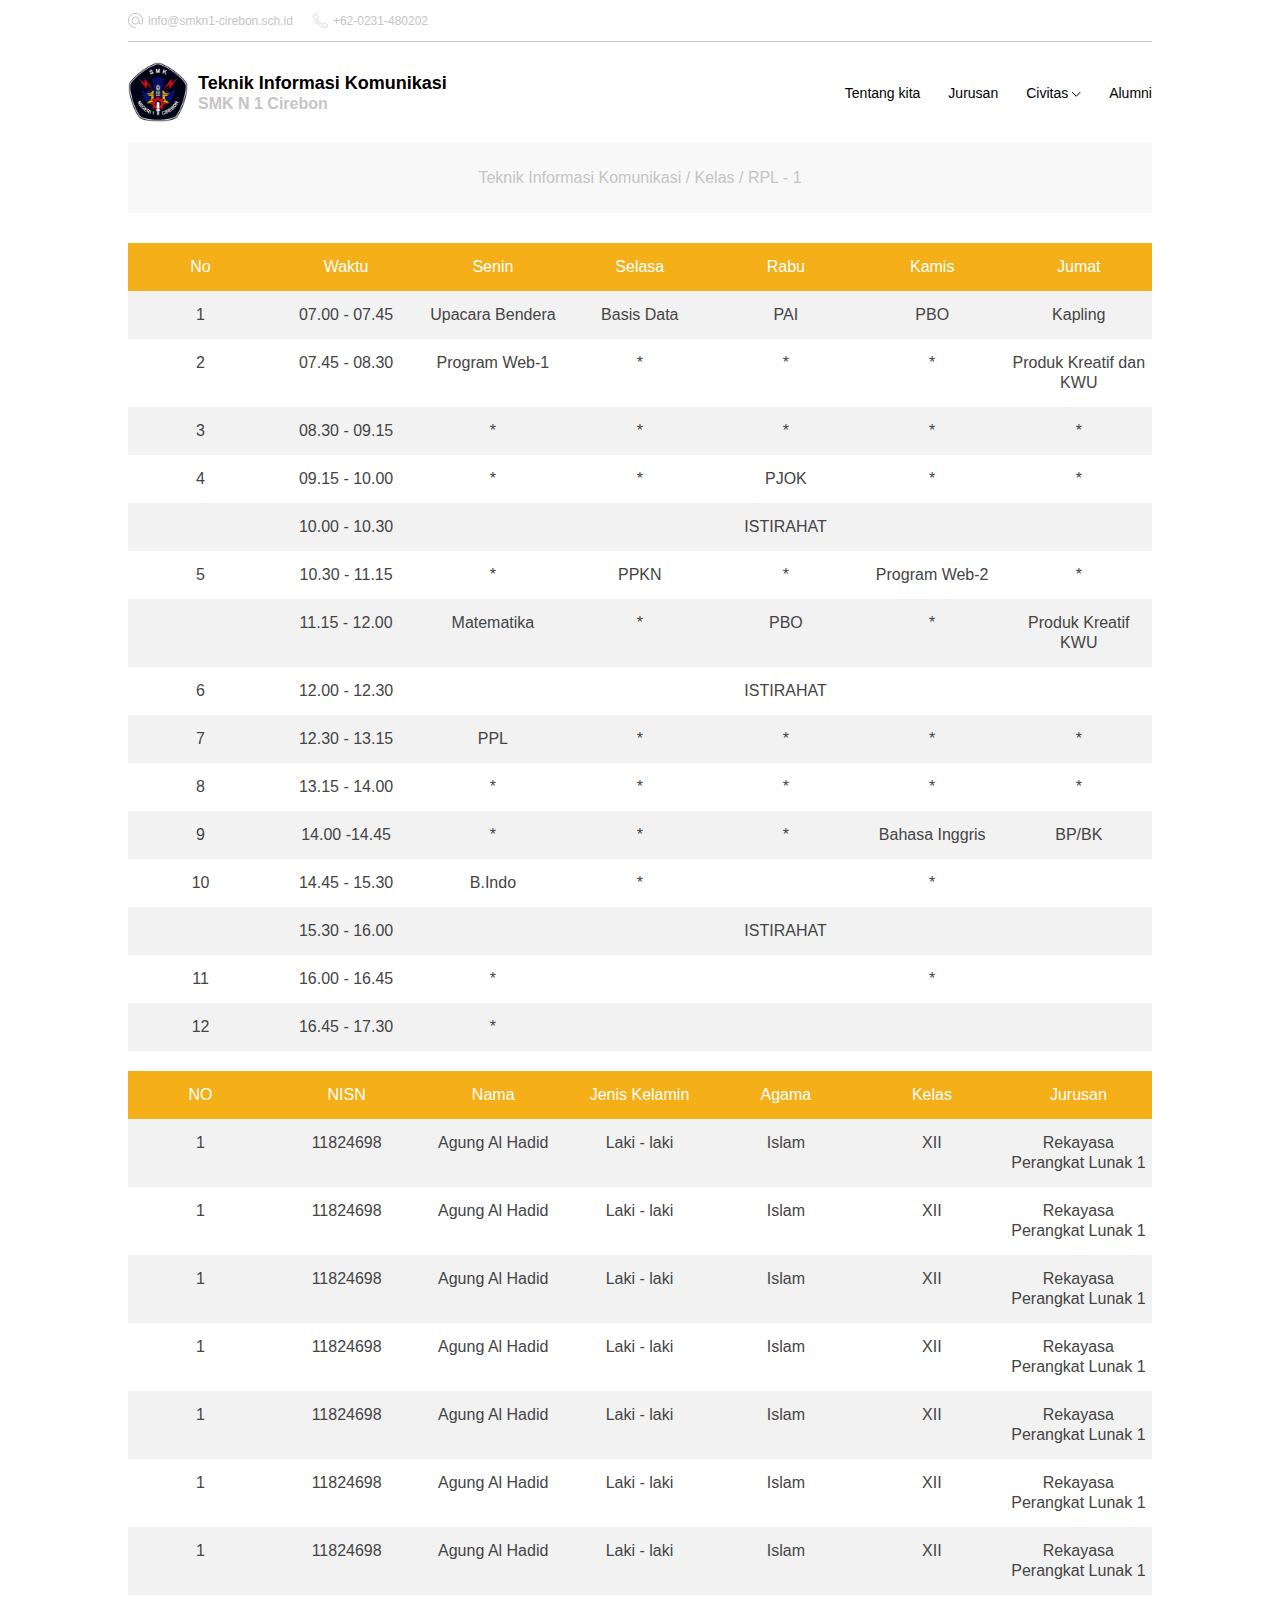
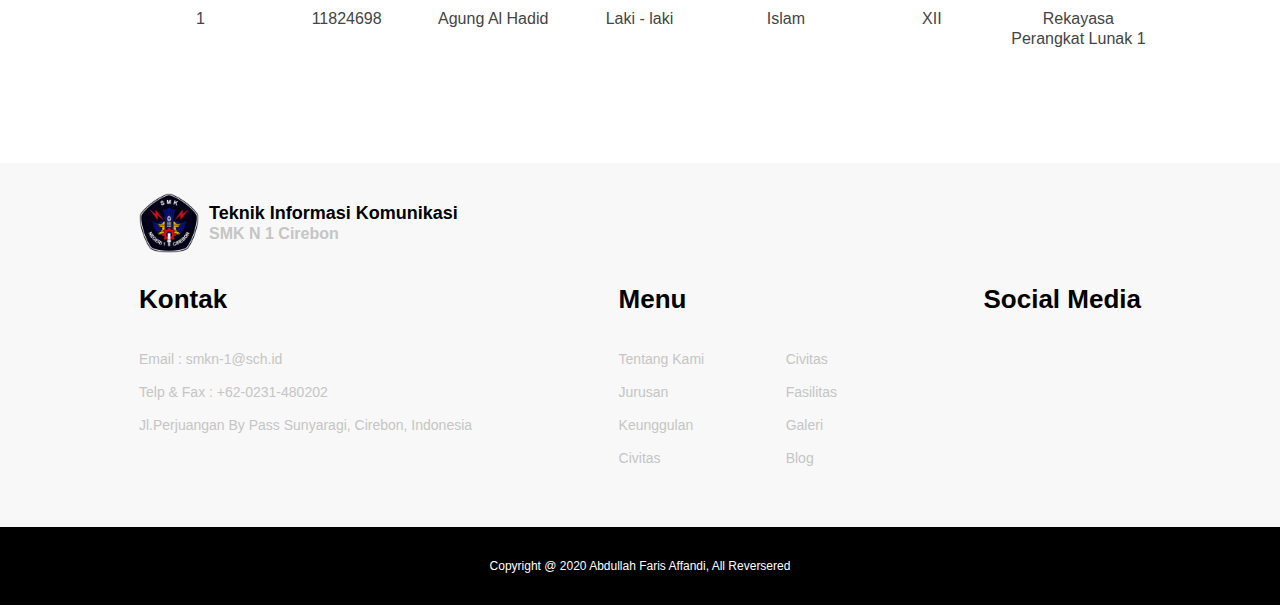
<file: data.html>
<!DOCTYPE html>
<html lang="en">
<head>
	<meta charset="UTF-8">

	<link rel="icon" href="library/gambar/stmbisa.png">
	<title>Homepage</title>

	<link rel="stylesheet" href="library/script/style.css">
	<!-- <link rel="stylesheet" href="library/script/reset.css"> -->
</head>
<body>
	
	<header class="header headers">
	<nav class="navbar">

			<div class="nav-one">
				<div class="email-content">
					<img src="library/gambar/arroba.png" alt="">
					<span class="email">info@smkn1-cirebon.sch.id</span>
				</div>
				
				<div class="phone-content">
					<img src="library/gambar/call.png" alt="">
					<span class="phone">+62-0231-480202</span>
				</div>
			</div>

			<div class="nav-two">
				<div class="logo-brand">
					<a href="index.html">
						<img src="library/gambar/stmbisa.png" class="logo" alt="">
					</a>

					<div class="logo-text">
						<h1>Teknik Informasi Komunikasi</h1>
						<h4>SMK N 1 Cirebon</h4>	
					</div>
				</div>
	
				<ul class="nav-links">
					<li>
						<a class="nav-link" href="about.html">Tentang kita</a>
					</li>
					<li>
						<a class="nav-link" href="jurusan.html">Jurusan</a>
					</li>
					<li class="dropdown">
						<button class="dropbtn">Civitas
						<img src="library/gambar/Path 2.png" style="display: inline;" alt="">
						</button>

						<ul class="dropdown-content">
							<li><a class="nav-link" href="data-guru.html">Data Guru</a></li>
							<li><a class="nav-link" href="data-staff.html">Data Staff</a></li>
						</ul>
					</li>
					<li>
						<a  class="nav-link" href="data-alumni.html">Alumni</a>
					</li>
				</ul>
			</div>
		</nav>

		<div class="info-hlmn">
			<h1>Teknik Informasi Komunikasi  /  Kelas  /  RPL - 1</h1>
		</div>

		<div class="data-siswa">

			<div class="table2">
				<table>
					<tr>
						<th>No</th>
						<th>Waktu</th>
						<th>Senin</th>
						<th>Selasa</th>
						<th>Rabu</th>
						<th>Kamis</th>
						<th>Jumat</th>
					</tr>
					<tr>
						<td>1</td>
						<td>07.00 - 07.45</td>
						<td>Upacara Bendera</td>
						<td>Basis Data</td>
						<td>PAI</td>
						<td>PBO</td>
						<td>Kapling</td>
					</tr>
					<tr>
						<td>2</td>
						<td>07.45 - 08.30</td>
						<td>Program Web-1</td>
						<td> * </td>
						<td> * </td>
						<td> * </td>
						<td>Produk Kreatif dan KWU</td>
					</tr>
					<tr>
						<td>3</td>
						<td>08.30 - 09.15</td>
						<td> * </td>
						<td> * </td>
						<td> * </td>
						<td> * </td>
						<td> * </td>
					</tr>
					<tr>
						<td>4</td>
						<td>09.15 - 10.00</td>
						<td> * </td>
						<td> * </td>
						<td>PJOK</td>
						<td> * </td>
						<td> * </td>
					</tr>
					<tr>
						<td></td>
						<td>10.00 - 10.30</td>
						<td colspan="5"> ISTIRAHAT </td>
					</tr>
					<tr>
						<td>5</td>
						<td>10.30 - 11.15</td>
						<td> * </td>
						<td>PPKN</td>
						<td> * </td>
						<td>Program Web-2</td>
						<td> * </td>
					</tr>
					<tr>
						<td></td>
						<td>11.15 - 12.00</td>
						<td>Matematika</td>
						<td> * </td>
						<td>PBO</td>
						<td>*</td>
						<td>Produk Kreatif KWU</td>
					</tr>
					<tr>
						<td>6</td>
						<td>12.00 - 12.30</td>
						<td colspan="5">ISTIRAHAT</td>
					</tr>
					<tr>
						<td>7</td>
						<td> 12.30 - 13.15 </td>
						<td>PPL</td>
						<td> * </td>
						<td> * </td>
						<td> * </td>
						<td> * </td>
					</tr>
					<tr>
						<td>8</td>
						<td>13.15 - 14.00</td>
						<td> * </td>
						<td> * </td>
						<td> * </td>
						<td> * </td>
						<td> * </td>
					</tr>
					<tr>
						<td>9</td>
						<td>14.00 -14.45</td>
						<td> * </td>
						<td> * </td>
						<td> * </td>
						<td>Bahasa Inggris</td>
						<td>BP/BK</td>
					</tr>
					<tr>
						<td>10</td>
						<td>14.45 - 15.30</td>
						<td>B.Indo</td>
						<td> * </td>
						<td>   </td>
						<td> * </td>
						<td>  </td>
					</tr>
					<tr>
						<td></td>
						<td>15.30 - 16.00</td>
						<td colspan="5">ISTIRAHAT</td>
					</tr>
					<tr>
						<td>11</td>
						<td>16.00 - 16.45</td>
						<td>*</td>
						<td></td>
						<td></td>
						<td>*</td>
						<td></td>
					</tr>
					<tr>
						<td>12</td>
						<td>16.45 - 17.30</td>
						<td>*</td>
						<td></td>
						<td></td>
						<td></td>
						<td></td>
					</tr>
				</table>
			</div>

			<div class="table1" style="overflow-y: auto;">
				<table>
					<tr>
						<th>NO</th>
						<th>NISN</th>
						<th>Nama</th>
						<th>Jenis Kelamin</th>
						<th>Agama</th>
						<th>Kelas</th>
						<th>Jurusan</th>
					</tr>

					<tr>
						<td>1</td>
						<td>11824698</td>
						<td>Agung Al Hadid</td>
						<td>Laki - laki</td>
						<td>Islam</td>
						<td>XII</td>
						<td>Rekayasa Perangkat Lunak 1</td>
					</tr>
 
					<tr>
						<td>1</td>
						<td>11824698</td>
						<td>Agung Al Hadid</td>
						<td>Laki - laki</td>
						<td>Islam</td>
						<td>XII</td>
						<td>Rekayasa Perangkat Lunak 1</td>
					</tr>

					<tr>
						<td>1</td>
						<td>11824698</td>
						<td>Agung Al Hadid</td>
						<td>Laki - laki</td>
						<td>Islam</td>
						<td>XII</td>
						<td>Rekayasa Perangkat Lunak 1</td>
					</tr>

					<tr>
						<td>1</td>
						<td>11824698</td>
						<td>Agung Al Hadid</td>
						<td>Laki - laki</td>
						<td>Islam</td>
						<td>XII</td>
						<td>Rekayasa Perangkat Lunak 1</td>
					</tr>

					<tr>
						<td>1</td>
						<td>11824698</td>
						<td>Agung Al Hadid</td>
						<td>Laki - laki</td>
						<td>Islam</td>
						<td>XII</td>
						<td>Rekayasa Perangkat Lunak 1</td>
					</tr>

					<tr>
						<td>1</td>
						<td>11824698</td>
						<td>Agung Al Hadid</td>
						<td>Laki - laki</td>
						<td>Islam</td>
						<td>XII</td>
						<td>Rekayasa Perangkat Lunak 1</td>
					</tr>

					<tr>
						<td>1</td>
						<td>11824698</td>
						<td>Agung Al Hadid</td>
						<td>Laki - laki</td>
						<td>Islam</td>
						<td>XII</td>
						<td>Rekayasa Perangkat Lunak 1</td>
					</tr>

					<tr>
						<td>1</td>
						<td>11824698</td>
						<td>Agung Al Hadid</td>
						<td>Laki - laki</td>
						<td>Islam</td>
						<td>XII</td>
						<td>Rekayasa Perangkat Lunak 1</td>
					</tr>
				</table>
			</div>

			
		</div>

		
			
	</header>


	<footer>
		<div class="footer-content">
			<div class="logo-brand">
				<img src="library/gambar/stmbisa.png" class="logo" alt="">

				<div class="logo-text">
					<h1>Teknik Informasi Komunikasi</h1>
					<h4>SMK N 1 Cirebon</h4>	
				</div>
			</div>

			<div class="footer-menu">
				<div class="kontak">
					<h1>Kontak</h1>
					<ul class="sub-menu">
						<li>
							Email : smkn-1@sch.id
						</li>
						<li>
							Telp & Fax : +62-0231-480202
						</li>
						<li>
							Jl.Perjuangan By Pass Sunyaragi, Cirebon, Indonesia
						</li>
					</ul>
				</div>
				<div class="menu">
					<h1>Menu</h1>
					<ul class="sub-menu">
						<li>
							<a href="#">Tentang Kami</a>
						</li>
						<li>
							<a href="#">Jurusan</a>
						</li>
						<li>
							<a href="#">Keunggulan</a>
						</li>
						<li>
							<a href="#">Civitas</a>
						</li>
					</ul>
					<ul class="sub-menu-2">
						<li>
							<a href="#">Civitas</a>
						</li>
						<li>
							<a href="#">Fasilitas</a>
						</li>
						<li>
							<a href="#">Galeri</a>
						</li>
						<li>
							<a href="#">Blog</a>
						</li>
					</ul>
				</div>
				<div class="sosmed">
					<h1>Social Media</h1>
				</div>
			</div>
		</div>
	
		<div class="footer-cp">
			<p>Copyright @ 2020 Abdullah Faris Affandi, All Reversered</p>
		</div>
	</footer>	
	
	<script>
		var slideIndex = 1;
		showSlides(slideIndex);

		// Next/previous controls
		function plusSlides(n) {
			showSlides(slideIndex += n);
		}

		// Thumbnail image controls
		function currentSlide(n) {
			showSlides(slideIndex = n);
		}

		function showSlides(n) {
			var i;
			var slides = document.getElementsByClassName("mySlides");
			var dots = document.getElementsByClassName("dot");
			if (n > slides.length) {slideIndex = 1}
				if (n < 1) {slideIndex = slides.length}
					for (i = 0; i < slides.length; i++) {
						slides[i].style.display = "none";
					}
					for (i = 0; i < dots.length; i++) {
						dots[i].className = dots[i].className.replace(" active", "");
					}
					slides[slideIndex-1].style.display = "block";
					dots[slideIndex-1].className += " active";
		} 
	</script>		

</body>
</html>
</file>
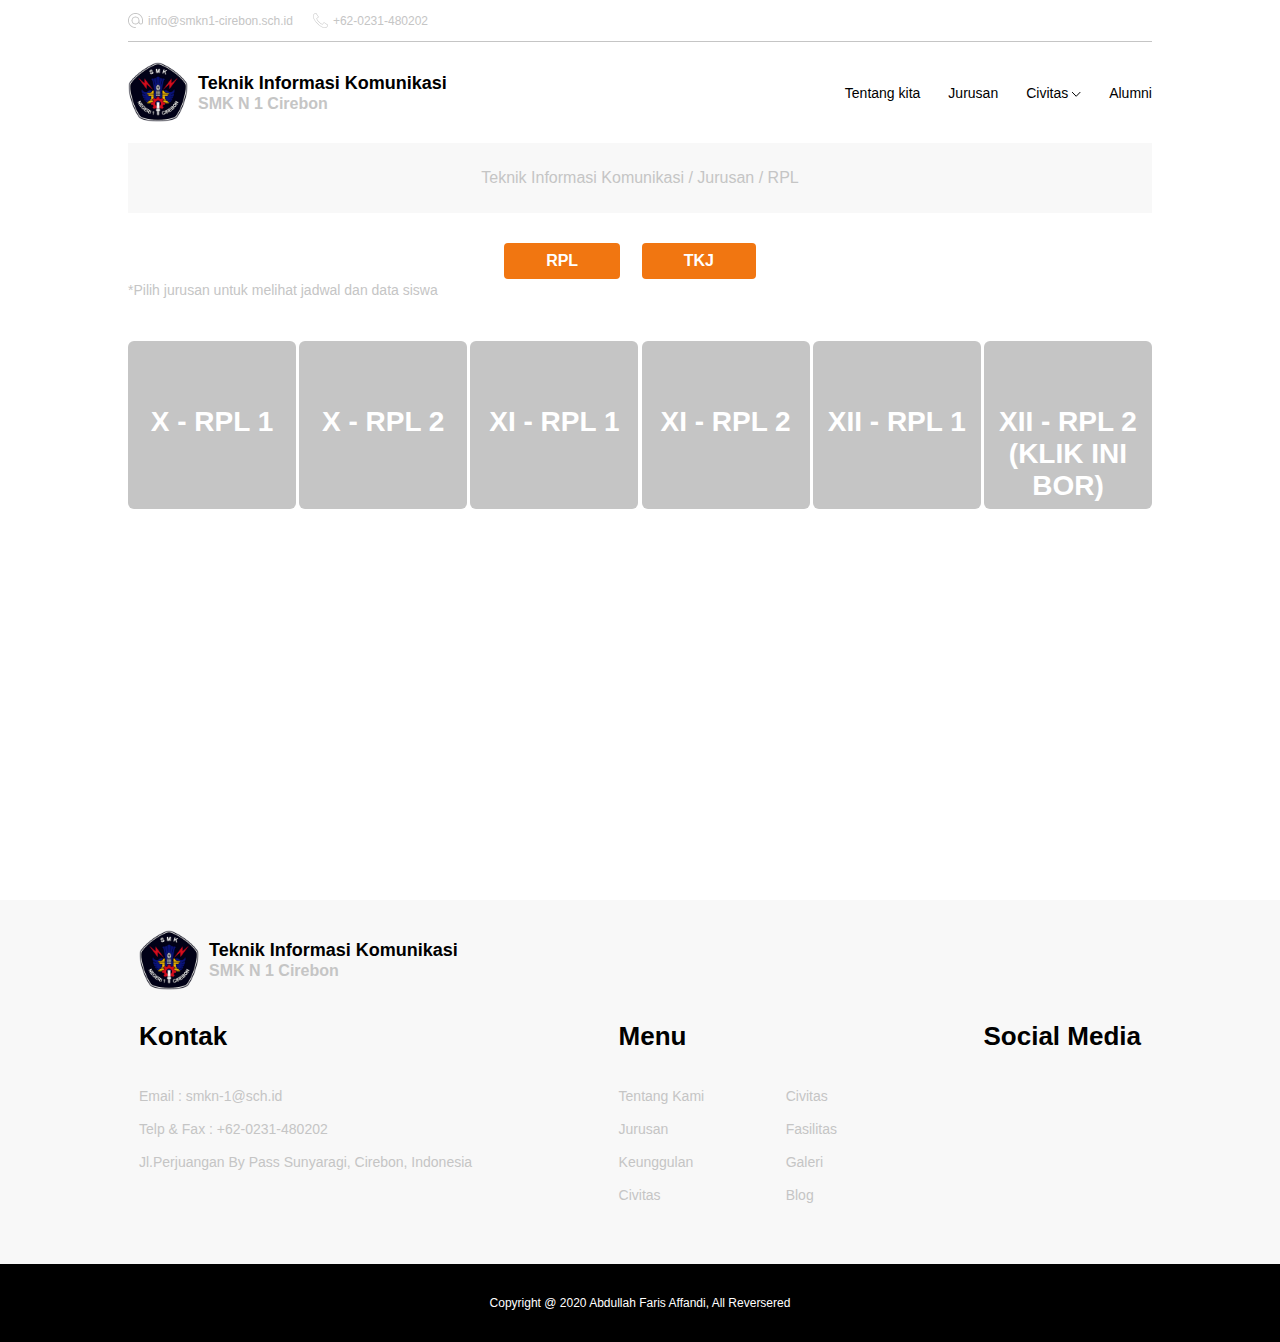
<file: jurusan.html>
<!DOCTYPE html>
<html lang="en">
<head>
	<meta charset="UTF-8">

	<link rel="icon" href="library/gambar/stmbisa.png">
	<title>Homepage</title>

	<link rel="stylesheet" href="library/script/style.css">
	<!-- <link rel="stylesheet" href="library/script/reset.css"> -->
</head>
<body>
	
	<header class="header">
		<nav class="navbar">

			<div class="nav-one">
				<div class="email-content">
					<img src="library/gambar/arroba.png" alt="">
					<span class="email">info@smkn1-cirebon.sch.id</span>
				</div>
				
				<div class="phone-content">
					<img src="library/gambar/call.png" alt="">
					<span class="phone">+62-0231-480202</span>
				</div>
			</div>

			<div class="nav-two">
				<div class="logo-brand">
					<a href="index.html">
						<img src="library/gambar/stmbisa.png" class="logo" alt="">
					</a>

					<div class="logo-text">
						<h1>Teknik Informasi Komunikasi</h1>
						<h4>SMK N 1 Cirebon</h4>	
					</div>
				</div>
	
				<ul class="nav-links">
					<li>
						<a class="nav-link" href="about.html">Tentang kita</a>
					</li>
					<li>
						<a class="nav-link" href="jurusan.html">Jurusan</a>
					</li>
					<li class="dropdown">
						<button class="dropbtn">Civitas
						<img src="library/gambar/Path 2.png" style="display: inline;" alt="">
						</button>

						<ul class="dropdown-content">
							<li><a class="nav-link" href="data-guru.html">Data Guru</a></li>
							<li><a class="nav-link" href="data-staff.html">Data Staff</a></li>
						</ul>
					</li>
					<li>
						<a  class="nav-link" href="data-alumni.html">Alumni</a>
					</li>
				</ul>
			</div>
		</nav>

		<div class="info-hlmn">
			<h1>Teknik Informasi Komunikasi  /  Jurusan  /  RPL</h1>
		</div>

		<div class="btn-jrsn">
			<button>
				<a href="#">RPL</a>
			</button> <button>
				<a href="#">TKJ</a>
			</button>
		</div>

		<div class="kelas-jrsn">
			<h5>*Pilih jurusan untuk melihat jadwal dan data siswa</h5>

			<div class="kls">
				<div class="logo-kls">
					<a href="#">X - RPL 1</a>
				</div>
				<div class="logo-kls">
					<a href="#">X - RPL 2</a>
				</div>
				<div class="logo-kls">
					<a href="#">XI - RPL 1</a>
				</div>
				<div class="logo-kls">
					<a href="#">XI - RPL 2</a>
				</div>
				<div class="logo-kls">
					<a href="#">XII - RPL 1</a>
				</div>
				<div class="logo-kls">
					<a href="data.html">XII - RPL 2 (KLIK INI BOR)</a>
				</div>
			</div>
		</div>
	</header>

	<footer>
		<div class="footer-content">
			<div class="logo-brand">
				<img src="library/gambar/stmbisa.png" class="logo" alt="">

				<div class="logo-text">
					<h1>Teknik Informasi Komunikasi</h1>
					<h4>SMK N 1 Cirebon</h4>	
				</div>
			</div>

			<div class="footer-menu">
				<div class="kontak">
					<h1>Kontak</h1>
					<ul class="sub-menu">
						<li>
							Email : smkn-1@sch.id
						</li>
						<li>
							Telp & Fax : +62-0231-480202
						</li>
						<li>
							Jl.Perjuangan By Pass Sunyaragi, Cirebon, Indonesia
						</li>
					</ul>
				</div>
				<div class="menu">
					<h1>Menu</h1>
					<ul class="sub-menu">
						<li>
							<a href="#">Tentang Kami</a>
						</li>
						<li>
							<a href="#">Jurusan</a>
						</li>
						<li>
							<a href="#">Keunggulan</a>
						</li>
						<li>
							<a href="#">Civitas</a>
						</li>
					</ul>
					<ul class="sub-menu-2">
						<li>
							<a href="#">Civitas</a>
						</li>
						<li>
							<a href="#">Fasilitas</a>
						</li>
						<li>
							<a href="#">Galeri</a>
						</li>
						<li>
							<a href="#">Blog</a>
						</li>
					</ul>
				</div>
				<div class="sosmed">
					<h1>Social Media</h1>
				</div>
			</div>
		</div>
	
		<div class="footer-cp">
			<p>Copyright @ 2020 Abdullah Faris Affandi, All Reversered</p>
		</div>
	</footer>	
	
	<script>
		var slideIndex = 1;
		showSlides(slideIndex);

		// Next/previous controls
		function plusSlides(n) {
			showSlides(slideIndex += n);
		}

		// Thumbnail image controls
		function currentSlide(n) {
			showSlides(slideIndex = n);
		}

		function showSlides(n) {
			var i;
			var slides = document.getElementsByClassName("mySlides");
			var dots = document.getElementsByClassName("dot");
			if (n > slides.length) {slideIndex = 1}
				if (n < 1) {slideIndex = slides.length}
					for (i = 0; i < slides.length; i++) {
						slides[i].style.display = "none";
					}
					for (i = 0; i < dots.length; i++) {
						dots[i].className = dots[i].className.replace(" active", "");
					}
					slides[slideIndex-1].style.display = "block";
					dots[slideIndex-1].className += " active";
		} 
	</script>		

</body>
</html>
</file>
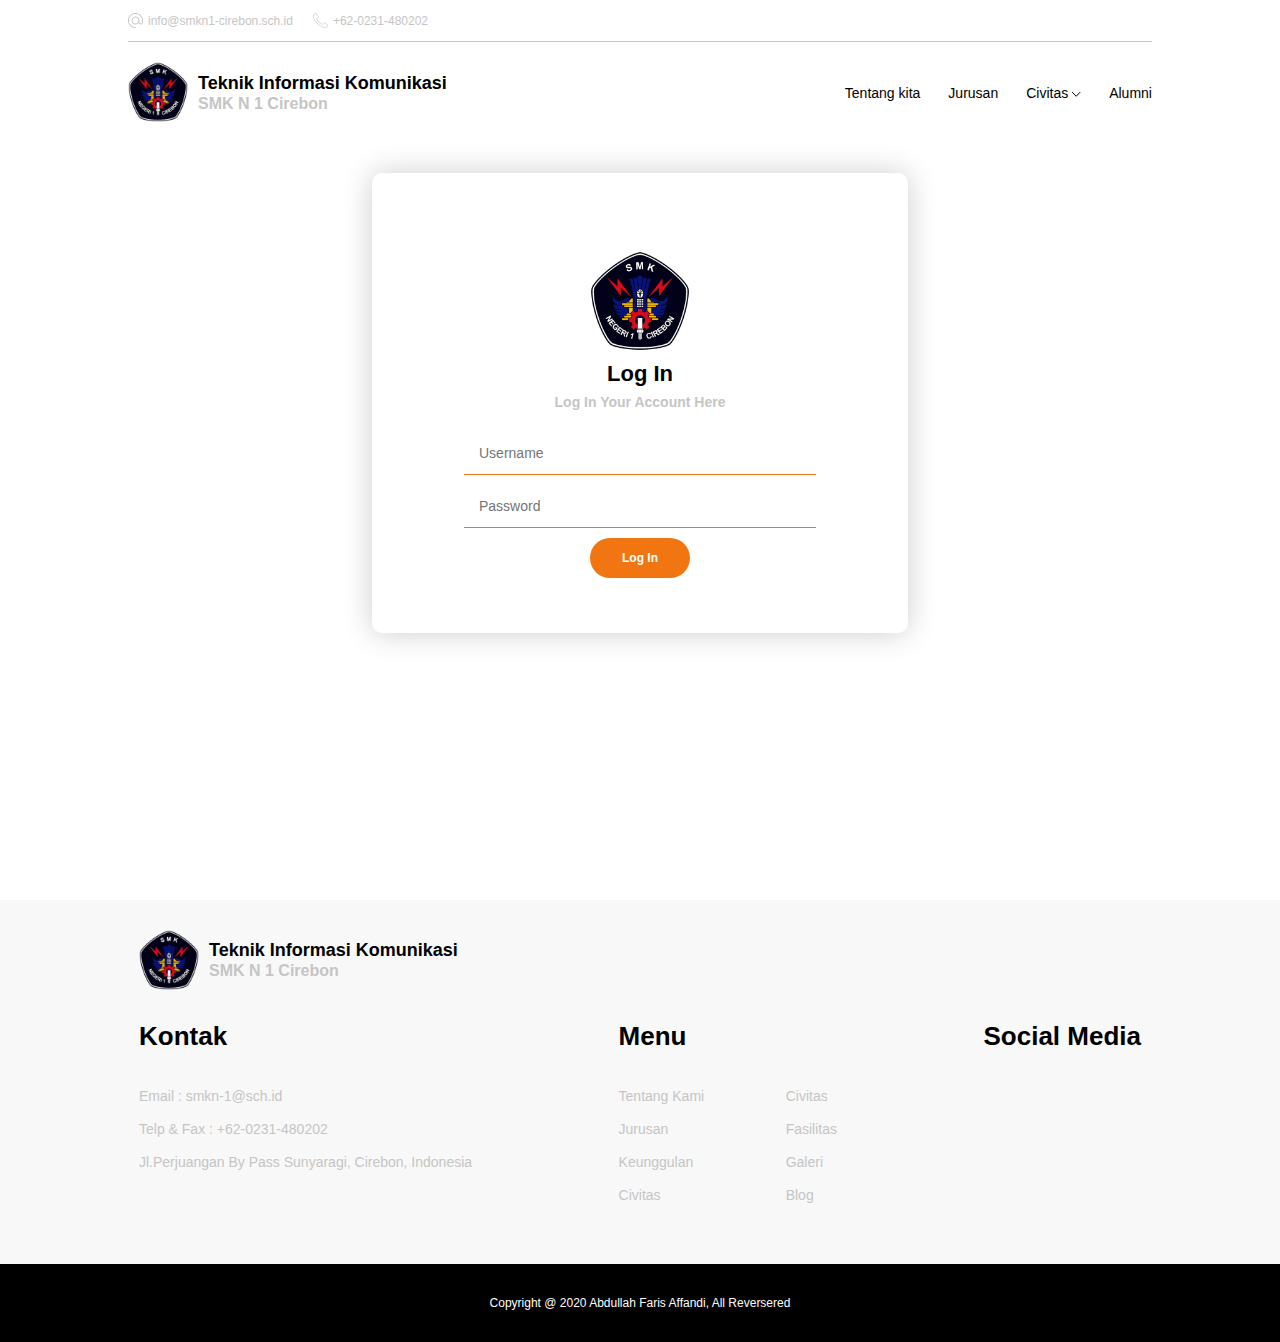
<file: login.html>
<!DOCTYPE html>
<html lang="en">
<head>
	<meta charset="UTF-8">

	<link rel="icon" href="library/gambar/stmbisa.png">
	<title>Tentang Kami</title>

	<link rel="stylesheet" href="library/script/style.css">
	<!-- <link rel="stylesheet" href="library/script/reset.css"> -->
</head>
<body>

	<header class="header">
		<nav class="navbar">

			<div class="nav-one">
				<div class="email-content">
					<img src="library/gambar/arroba.png" alt="">
					<span class="email">info@smkn1-cirebon.sch.id</span>
				</div>
				
				<div class="phone-content">
					<img src="library/gambar/call.png" alt="">
					<span class="phone">+62-0231-480202</span>
				</div>
			</div>

			<div class="nav-two">
				<div class="logo-brand">
					<a href="index.html">
						<img src="library/gambar/stmbisa.png" class="logo" alt="">
					</a>

					<div class="logo-text">
						<h1>Teknik Informasi Komunikasi</h1>
						<h4>SMK N 1 Cirebon</h4>	
					</div>
				</div>
	
				<ul class="nav-links">
					<li>
						<a class="nav-link" href="about.html">Tentang kita</a>
					</li>
					<li>
						<a class="nav-link" href="jurusan.html">Jurusan</a>
					</li>
					<li class="dropdown">
						<button class="dropbtn">Civitas
						<img src="library/gambar/Path 2.png" style="display: inline;" alt="">
						</button>

						<ul class="dropdown-content">
							<li><a class="nav-link" href="data-guru.html">Data Guru</a></li>
							<li><a class="nav-link" href="data-staff.html">Data Staff</a></li>
						</ul>
					</li>
					<li>
						<a  class="nav-link" href="data-alumni.html">Alumni</a>
					</li>
				</ul>
			</div>
		</nav>

		<div class="login-form">
			<div class="form-header">
				<img src="library/gambar/stmbisa.png" alt="">
				<h3>Log In</h3>
				<h6>Log In Your Account Here</h6>
			</div>
			<div class="form">
				<form action="#">
					<input type="text" name="username" placeholder="Username" id="">
					<input type="password" name="password" placeholder="Password" id="">
					<input type="button" name="" value="Log In" id="">
				</form>
			</div>
		</div>

	</header>

	<footer>
		<div class="footer-content">
			<div class="logo-brand">
				<img src="library/gambar/stmbisa.png" class="logo" alt="">

				<div class="logo-text">
					<h1>Teknik Informasi Komunikasi</h1>
					<h4>SMK N 1 Cirebon</h4>	
				</div>
			</div>

			<div class="footer-menu">
				<div class="kontak">
					<h1>Kontak</h1>
					<ul class="sub-menu">
						<li>
							Email : smkn-1@sch.id
						</li>
						<li>
							Telp & Fax : +62-0231-480202
						</li>
						<li>
							Jl.Perjuangan By Pass Sunyaragi, Cirebon, Indonesia
						</li>
					</ul>
				</div>
				<div class="menu">
					<h1>Menu</h1>
					<ul class="sub-menu">
						<li>
							<a href="#">Tentang Kami</a>
						</li>
						<li>
							<a href="#">Jurusan</a>
						</li>
						<li>
							<a href="#">Keunggulan</a>
						</li>
						<li>
							<a href="#">Civitas</a>
						</li>
					</ul>
					<ul class="sub-menu-2">
						<li>
							<a href="#">Civitas</a>
						</li>
						<li>
							<a href="#">Fasilitas</a>
						</li>
						<li>
							<a href="#">Galeri</a>
						</li>
						<li>
							<a href="#">Blog</a>
						</li>
					</ul>
				</div>
				<div class="sosmed">
					<h1>Social Media</h1>
				</div>
			</div>
		</div>
	
		<div class="footer-cp">
			<p>Copyright @ 2020 Abdullah Faris Affandi, All Reversered</p>
		</div>
	</footer>	

</body>

</html>
</file>
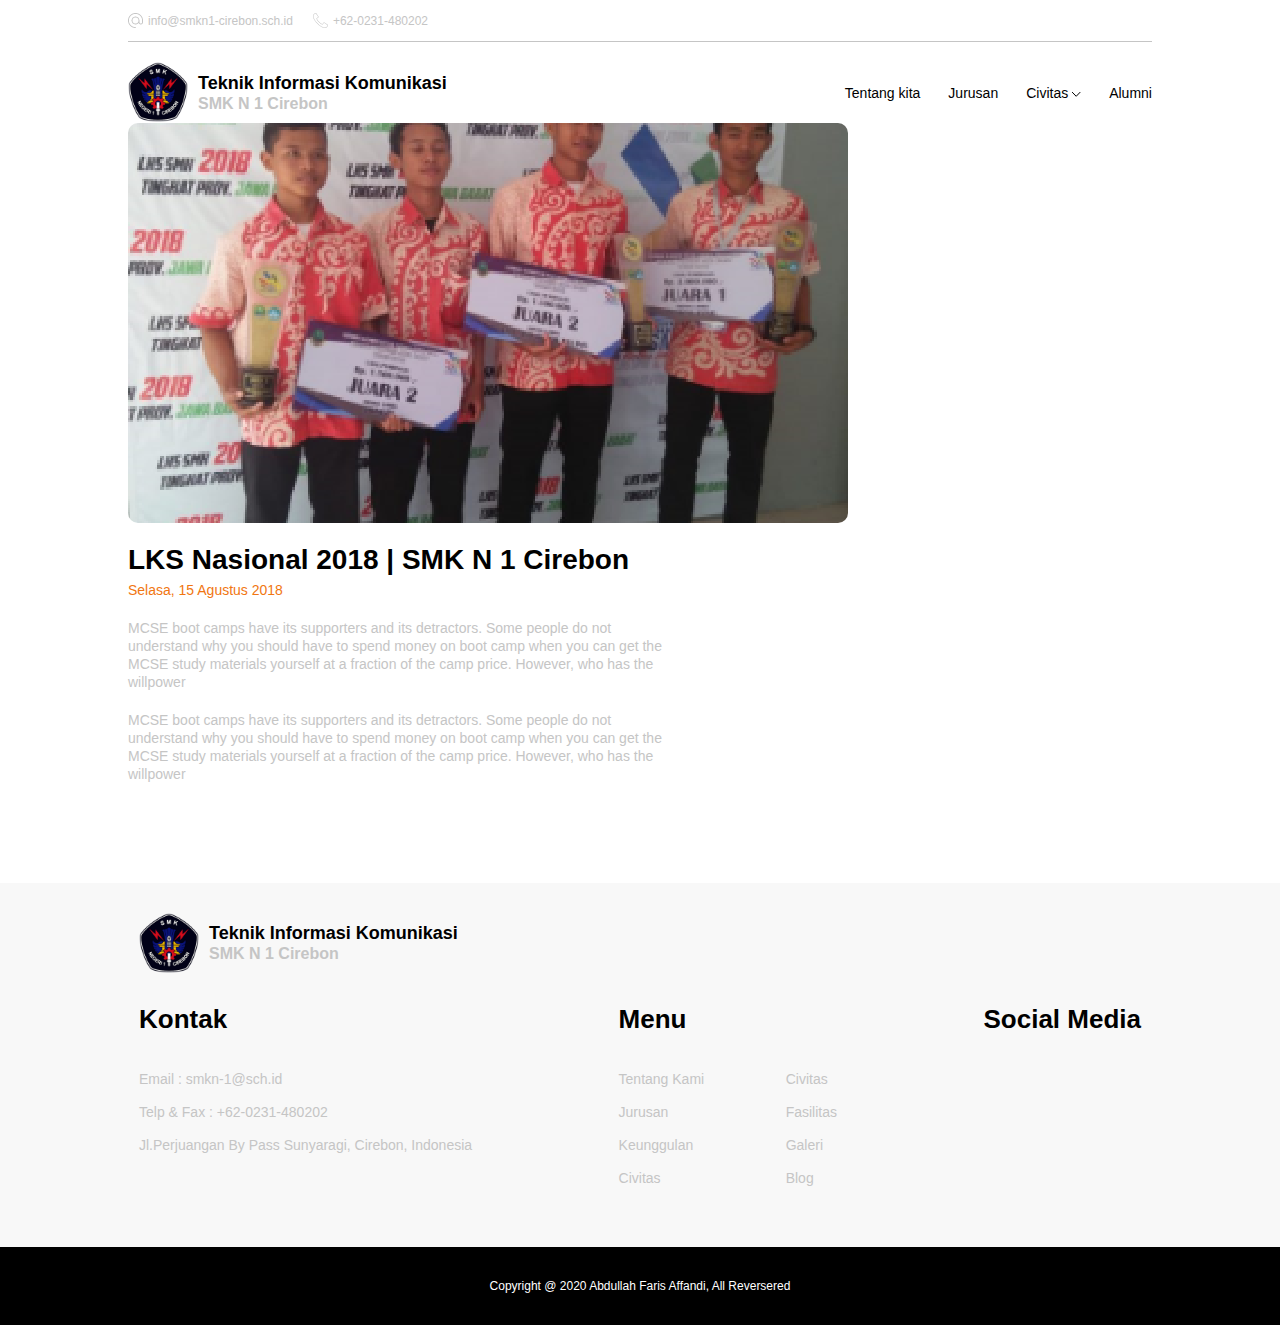
<file: single-blog.html>
<!DOCTYPE html>
<html lang="en">
<head>
	<meta charset="UTF-8">
	<link rel="icon" href="library/gambar/stmbisa.png">
	<title>Homepage</title>

	<link rel="stylesheet" href="library/script/style.css">
</head>
<body>

	<header class="header headers">
		<nav class="navbar">

			<div class="nav-one">
				<div class="email-content">
					<img src="library/gambar/arroba.png" alt="">
					<span class="email">info@smkn1-cirebon.sch.id</span>
				</div>
				
				<div class="phone-content">
					<img src="library/gambar/call.png" alt="">
					<span class="phone">+62-0231-480202</span>
				</div>
			</div>

			<div class="nav-two">
				<div class="logo-brand">
					<a href="index.html">
						<img src="library/gambar/stmbisa.png" class="logo" alt="">
					</a>

					<div class="logo-text">
						<h1>Teknik Informasi Komunikasi</h1>
						<h4>SMK N 1 Cirebon</h4>	
					</div>
				</div>
				
				<ul class="nav-links">
					<li>
						<a class="nav-link" href="about.html">Tentang kita</a>
					</li>
					<li>
						<a class="nav-link" href="jurusan.html">Jurusan</a>
					</li>
					<li class="dropdown">
						<button class="dropbtn">Civitas
							<img src="library/gambar/Path 2.png" style="display: inline;" alt="">
						</button>

						<ul class="dropdown-content">
							<li><a class="nav-link" href="data-guru.html">Data Guru</a></li>
							<li><a class="nav-link" href="data-staff.html">Data Staff</a></li>
						</ul>
					</li>
					<li>
						<a  class="nav-link" href="data-alumni.html">Alumni</a>
					</li>
				</ul>
			</div>
		</nav>
	</header>

	<main>
		<section class="blog">
			<div class="blog-1">
				<div class="atas-blog">
					<img src="library/gambar/blb-1.png" alt="">
					<h2>LKS Nasional 2018 | SMK N 1 Cirebon</h2>
					<p class="tgl">Selasa, 15 Agustus 2018</p>
				</div>
				<div class="desk-blog">
					<p>
						MCSE boot camps have its supporters and its detractors. Some people do not understand why you should have to spend money on boot camp when you can get the MCSE study materials yourself at a fraction of the camp price. However, who has the willpower
					</p>

					<p>
						MCSE boot camps have its supporters and its detractors. Some people do not understand why you should have to spend money on boot camp when you can get the MCSE study materials yourself at a fraction of the camp price. However, who has the willpower
					</p>
				</div>
			</div>
		</section>
	</main>
	
	<footer>
		<div class="footer-content">
			<div class="logo-brand">
				<img src="library/gambar/stmbisa.png" class="logo" alt="">

				<div class="logo-text">
					<h1>Teknik Informasi Komunikasi</h1>
					<h4>SMK N 1 Cirebon</h4>	
				</div>
			</div>

			<div class="footer-menu">
				<div class="kontak">
					<h1>Kontak</h1>
					<ul class="sub-menu">
						<li>
							Email : smkn-1@sch.id
						</li>
						<li>
							Telp & Fax : +62-0231-480202
						</li>
						<li>
							Jl.Perjuangan By Pass Sunyaragi, Cirebon, Indonesia
						</li>
					</ul>
				</div>
				<div class="menu">
					<h1>Menu</h1>
					<ul class="sub-menu">
						<li>
							<a href="#">Tentang Kami</a>
						</li>
						<li>
							<a href="#">Jurusan</a>
						</li>
						<li>
							<a href="#">Keunggulan</a>
						</li>
						<li>
							<a href="#">Civitas</a>
						</li>
					</ul>
					<ul class="sub-menu-2">
						<li>
							<a href="#">Civitas</a>
						</li>
						<li>
							<a href="#">Fasilitas</a>
						</li>
						<li>
							<a href="#">Galeri</a>
						</li>
						<li>
							<a href="#">Blog</a>
						</li>
					</ul>
				</div>
				<div class="sosmed">
					<h1>Social Media</h1>
				</div>
			</div>
		</div>

		<div class="footer-cp">
			<p>Copyright @ 2020 Abdullah Faris Affandi, All Reversered</p>
		</div>
	</footer>

</body>
</html>
</file>
<file: library/script/style.css>
:root{
	--org : #f17611;
	--abu: #C5C5C5;
	--darkp: #000;
}

*{
	margin: 0;
	padding: 0;
	font-size: 62.5%;
	box-sizing: border-box;
}

/* Navbar One*/
.header{
	width: 80%;
	height: 100vh;
	margin: auto;
}

.headers{
	height: auto;
/*	margin-bottom: 100px;*/
}

main{
	margin-bottom: 100px;
}

.email-content,
.phone-content,
.nav-one,
.nav-two,
.logo-brand,
.nav-links,
.header-content,
.section-teka,
.section-jrsn,
.section-keunggulan,
.k-utama,
.f-icon,
.card-container,
.tk-content,
.section-kerjasama,
.perusahaan,
.bibib,
.kls{
	display: flex;
	align-items: center;
}

.nav-one{
	width: 100%;
	padding: 13px 0;
	color: #C5C5C5;
	border-bottom: 1px solid var(--abu);
}

.email-content .email,
.phone-content .phone{
	font: 1.2rem/1.4rem Poppins, sans-serif;
	margin-left: 5px;
}


.email-content{
	margin-right: 20px;
}

/* Navbar 2*/
.nav-two{
	width: 100%;
	padding-top: 20px;
}

.dropbtn{
	border: none;
	background: none;
	font: 500 1.4rem/2rem Poppins,sans-serif;
	position: relative;
	cursor: pointer;
}

.dropbtn:focus + ul{
	transform: translateY(0);
	visibility: visible;
}

.dropdown-content{
	display: flex;
	position: absolute;
	background-color: #fff;
	box-shadow: 0 0 6px rgba(0,0,0, 0.2);
	margin-top: 10px;
	width: 120px;
	height: 70px;
	padding: 10px ;
	flex-direction: column;
	justify-content: space-between;
	border-radius: 4px;
	transform: translateY(10px);
	visibility: hidden;
	transition: 0.3s ease;
}

.dropdown-content{
	font: 500 1.4rem/2rem Poppins,sans-serif;
	list-style: none;
}

.logo-text h1{
	font: 700 1.8rem/2.2rem Poppins, sans-serif;
	color: var(--darkp);
}

.logo-text h4{
	font: 600 1.6rem/2rem Poppins, sans-serif;
	color: var(--abu);
}

.logo-brand .logo{
	width: 60px;
	height: 60px;
	margin-right: 10px;
}

.logo-brand{
	flex: 1;
}

.nav-links{
	width: 30%;
	justify-content: space-between;
	position: relative;
}

.nav-links .nav-link{
	font: 500 1.4rem/2rem Poppins,sans-serif;
	color: #000;
	text-decoration: none;
}

.nav-links .nav-link:hover{
	color: var(--org);
}

.navbar-login .nav-links{
	display: none;
}

/*Header Content*/
.header-content{
	flex-basis: 50%;
	justify-content: space-between;
	margin-top: 32px;

}

.header-text{
	flex-basis: 50%;
	height: auto;
}

.header-image{
	flex-basis: 50%;
}

.header-text h1{
	font: 700 3rem/3.4rem Poppins, sans-serif;
}

.header-text p{
	font: 500 1.8rem/2.4rem Poppins, sans-serif;
	color: var(--abu);
	margin: 30px 0; 
}

.header-text button{
	padding: 16px 39px;
	border: none;
	background: linear-gradient(to left, #F17211, #F5AF19);
	font: 700 1.6rem/2.4rem Poppins, sans-serif;
	color: #fff;
	border-radius: 39px;
	box-shadow: 3px 5px 6px rgba(0,0,0, 0.2);
	cursor: pointer;
}

.header-text button:hover{
	background: linear-gradient(to left, #F5AF19, #F17211)
}

/* Section stv*/
.section-stv{
	width: 100%;
	height: 300px;
	background: linear-gradient( to right, #F5AF19, #F17211);
	padding: 67px 293px;
	box-sizing: border-box;
	position: relative;
}

.stv-text{
	z-index: 999;
	position: relative;
}

.stv-text h1,
.stv-text h4{
	text-align: center;
}

.stv-text h1{
	font: 700 italic 2.8rem/3.2rem Poppins, sans-serif;
	color: #fff;
}

.stv-text h4{
	font: 700 2.8rem/3.2rem Poppins, sans-serif;
	color: #fff;
	margin-top: 65px;
}

.stv-photo{
	position: absolute;
	top: 0;
	right: 0;
}

/*Section Teka*/
.section-teka{
	margin: 150px auto;
	width: 90%;
	justify-content: space-between;
}

.section-left{
	flex-basis: 40%;
}

.img-teka{
	border-radius: 10px;
	box-shadow: 20px 20px 0 white, 20px 20px 0 1px var(--org);
}

.teka-text{
	flex-basis: 50%;
}

.teka-text h3{
	font: 700 2.2rem/2.8rem Poppins, sans-serif;
	color: var(--org);
}

.teka-text h1{
	font: 700 3.6rem/4.0rem Poppins, sans-serif;
	color: #000;
	margin-top: 10px;
}

.teka-text p{
	font: 500 1.4rem/2.6rem Poppins, sans-serif;
	margin: 30px 0;
	color: var(--abu);
}

.teka-text button{
	padding: 16px 42px;
	border-radius: 42px;
	border: none;
    background: linear-gradient(to left, #F17211, #F5AF19);
	cursor: pointer;
	transition: 0.3s ease;
}

.teka-text button a{
	font: 500 1.6rem/2.4rem Poppins, sans-serif;
	color: #fff;
	text-decoration: none;
}

.teka-text button:hover{
	transform: translateY(-10px);
	box-shadow: 3px 4px 6px rgba(0,0,0, 0.2);
}


/*Section Jurusan*/
.section-jrs{
	width: 100%;
	height: 550px;
	background-image: url(../gambar/banner.png);
	background-size: cover;
	padding: 87px 0;
	box-sizing: border-box;
}

.section-text h2,
.section-text p{
	color: #fff;
	text-align: center;
}

.section-text h2{
	font: 700 2.8rem/3.2rem Poppins, sans-serif;
}

.section-text p{
	font: 500 1.4rem/2.4rem Poppins, sans-serif;
	margin: 10px 0 30px 0;
}

.section-jrsn{
	justify-content: space-between;
	width: 80%;
	margin: auto;
}

.section-jrsn h3,
.section-jrsn h5{
	color: #fff;
	text-align: center;
}

.section-jrsn h3{
	font: 700 2.4rem/2.8rem Poppins, sans-serif;
}

.section-jrsn h5{
	font: 500 1.8rem/2.4rem Poppins, sans-serif;
	margin-top: 10px;
}

.section-jrsn .rpl,
.section-jrsn .tkj,
.section-jrsn .mm{
	width: 352px;
	height: 250px;
	border-radius: 8px;
	padding: 91px 54px;
	box-sizing: border-box;
}

.section-jrsn .rpl{
	background-image: url(../gambar/rpl.png);
}

.section-jrsn .tkj{
	background-image: url(../gambar/tkj.png);
}

.section-jrsn .mm{
	background-image: url(../gambar/mm.png);
}

/*Section Kenggulan*/
.section-keunggulan{
	width: 80%;
	margin: 150px auto;
	justify-content: space-between;
}

.k-fitur{
	flex-basis: 50%;
}

.k-utama{
	flex-wrap: wrap;
}

.k-text h3{
	font: 700 2.2rem/2.4rem Poppins, sans-serif;
	color: var(--org);
}

.k-text h1{
	font: 700 2.8rem/3.2rem Poppins, sans-serif;
	margin: 20px 0 25px 0;
}

.k-utama .teliti,
.k-utama .logika,
.k-utama .update,
.k-utama .duid{
	width: 236px;
}

.k-utama .update,
.k-utama .duid{
	margin-top: 45px;
}

.k-utama h3{
	font: 700 2rem/2.4rem Poppins, sans-serif;
	margin: 10px 0;
}

.k-utama p{
	font: 500 1.4rem/1.8rem Poppins, sans-serif;
	color: var(--abu);
}

.k-image{
	flex-basis: 40%;
	box-shadow: 20px 20px 0 white, 20px 20px 0 1px var(--org);
	border-radius: 10px;
}

/*Fasilitas*/
.fasilitas{
	width: 80%;
	margin: auto;
}

.header-text h2{
	font: 700 2.8rem/3.2rem Poppins, sans-serif;
}

.header-text h5{
	font: 500 1.6rem/2.2rem Poppins, sans-serif;
	color: var(--abu);
	margin: 10px 0 50px 0;
}

.header-text h5,
.header-text h2,
.f-icon h2,
.f-icon p{
	text-align: center;
}

.f-icon .wifi,
.f-icon .komputer,
.f-icon .ruangan-bersih,
.f-icon .cctv,
.f-icon .pengajar,
.f-icon .peralatan{
	width: 350px;
	height: 300px;
	border: 1px solid var(--org);
	border-radius: 10px;
	padding: 48px 30px;
	box-sizing: border-box;
	background-color: #fff;
	cursor: pointer;
	transition: 0.3s ease;
}

.f-icon div:hover{
	box-shadow: 0 0 20px rgba(0,0,0, 0.2);
}

.f-icon img{
	display: block;
	margin: 0 auto;
}

.f-icon .cctv,
.f-icon .pengajar,
.f-icon .peralatan{
	margin-top: 16px;
}

.f-icon h2{
	font: 700 2rem/2.4rem Poppins, sans-serif;
	margin: 20px 0;
}

.f-icon p{
	font: 500 1.4rem/2.2rem Poppins, sans-serif;
	color: var(--abu);
}

.f-icon{
	flex-wrap: wrap;
	justify-content: space-between;
}

/*Slideshow*/
.slideshow-text h3,
.slideshow-text h1{
	text-align: center;
}

.slideshow-text h3{
	font: 700 2.2rem/2.8rem Poppins, sans-serif;
}

.slideshow-text h1{
	font: 700 2.8rem/3.2rem Poppins, sans-serif;
	color: var(--abu);
	margin: 10px 0 20px;
}

.slideshow-container {
  max-width: 80%;
  position: relative;
  margin: 150px auto;
}

.img-container img{
	border-radius: 10px;
}

.mySlides {
  display: none;
}

.prev, .next {
  cursor: pointer;
  position: absolute;
  top: 50%;
  width: auto;
  margin-top: 22px;
  padding: 16px;
  color: white;
  font-weight: bold;
  font-size: 18px;
  transition: 0.6s ease;
  border-radius: 0 3px 3px 0;
  user-select: none;
}

.next {
  right: 0;
  border-radius: 3px 0 0 3px;
}

.prev:hover,
.next:hover{
  background-color: rgba(0,0,0,0.8);
}

.text {
  color: #f2f2f2;
  font-size: 15px;
  padding: 8px 12px;
  position: absolute;
  bottom: 8px;
  width: 100%;
  text-align: center;
}

.numbertext {
  color: #f2f2f2;
  font-size: 12px;
  padding: 8px 12px;
  position: absolute;
  top: 0;
}

.dots{
	margin-top: -20px;
}

.dot {
  cursor: pointer;
  height: 2px;
  width: 30px;
  margin: 0 2px;
  background-color: #fff;
  display: inline-block;
  transition: background-color 0.6s ease;
}

.fade {
  -webkit-animation-name: fade;
  -webkit-animation-duration: 1.5s;
  animation-name: fade;
  animation-duration: 1.5s;
}

/*Blog*/
.section-blog{
	width: 80%;
	margin: 0 auto 150px;
}

.header-blog h1{
	font: 700 2.8rem/3.2rem Poppins, sans-serif;
}

.header-blog p{
	font: 500 1.6rem/2rem Poppins, sans-serif;
	color: var(--abu);
	margin: 10px 0 40px 0;
}

.card-container{
	width: 100%;
	justify-content: space-between;
}

.card{
	width: 320px;
	height: 415px;
	border-radius: 6px;
	overflow: hidden;
	box-shadow: 0 0 30px rgba(0,0,0, 0.2);
}

.card-image{
	width: 100%;
	height: 200px;
	background: pink;
	overflow: hidden;
	border-bottom: 6px solid var(--org);
}

.card-text{
	padding: 20px 40px 35px 20px;
}

.card-text h4{
	font: 700 1.8rem/2.6rem Poppins, sans-serif;
}

.card-text p{
	font: 500 1.2rem/1.4rem Poppins, sans-serif;
	color: var(--abu);
	margin: 20px 0;
}

.card-text button a{
	color: white;
	font: 600 1.2rem/1.3rem Poppins, sans-serif;
	text-decoration: none;
}	

.card-text button{
	padding: 14px 18px;
	border: none;
	background-color: var(--org);
	border-radius: 4px;
	cursor: pointer;
}

.card-text button:hover{
	box-shadow: 3px 4px 6px rgba(0,0,0, 0.2);
}

/*Footer*/
footer{
	width: 100%;
	background-color: #f8f8f8;
}

.footer-content{
	padding: 30px 139px;
}

.footer-menu{
	margin: 30px auto;
	display: flex;
	justify-content: space-between;
}

.footer-menu h1 {
	font: 700 2.6rem/3.2rem Poppins, sans-serif;
	margin-bottom: 20px;
}

.footer-cp{
	padding: 30px;
	background-color: black;
}

.footer-cp p{
	font: 500 1.2rem/1.8rem Poppins, sans-serif;
	color: #fff;
	text-align: center;
}

.sub-menu,
.sub-menu-2{
	display: inline-block;
}

.sub-menu-2{
	margin-left: 80px;
}

.sub-menu li,
.sub-menu-2 li{
	margin-top: 15px;
	list-style: none;
	font: 500 1.4rem/1.8rem Poppins, sans-serif;
	color: var(--abu);
}

.sub-menu a,
.sub-menu-2 a{
	font: 500 1.4rem/1.8rem Poppins, sans-serif;
	color: var(--abu);
	text-decoration: none;
}
	

/* Tentang Kami*/
.info-hlmn{
	width: 100%;
	height: 70px;
	padding: 25px 350px;
	background-color: #f8f8f8;
	margin: auto;
	margin: 20px 0 30px 0;
}

.info-hlmn h1{
	text-align: center;
	color: var(--abu);
	font: 500 1.6rem/2rem Poppins, sans-serif;
}

.tk-content{
	justify-content: space-between;
}

.text-content{
	width: 50%;
}

.text-content h1{
	font: 700 3.6rem/4rem Poppins, sans-serif;
	margin-bottom: 20px;
}

.text-content p{
	font: 500 1.4rem/2.4rem Montserrat, sans-serif;
	color: var(--abu);
}

/*Kerjasama*/
.perusahaan{
	margin: 70px auto 0;
	width: 80%;
	justify-content: space-between;
}

.perusahaan .logo-pr{
	width: 260px;
	height: 100px;
	background-color: var(--abu);
}


/*Jurusan*/
.jurusan{
	width: 80%;
	margin: auto;
	margin-top: 100px;
}

.nav-jurusan h2{
	font: 700 2.8rem/3.2rem Poppins, sans-serif;
}

.nav-jurusan p{
	font: 500 1.4rem/2.2rem Poppins, sans-serif;
	color: var(--abu);
	margin: 10px auto 20px;
}

.kelas-jrs{
	text-align: center;
}

.nav-jurusan button,
.kelas button,
.btn-jrsn button{
	background-color: var(--org);
	border: none;
	margin-right: 20px;
	border-radius: 4px;
	cursor: pointer;
}

.nav-jurusan a,
.kelas a,
.btn-jrsn a{
	display: inline-block;
	width: 100%;
	height: 100%;
	color: #fff;
	padding: 8px 42px;
	font: 600 1.6rem/2rem Poppins, sans-serif;
	text-decoration: none;
}

.banner-jurusan{
	height: 400px;
	background: url(../gambar/banneh.png);
	border-radius: 10px;
	margin-top: 20px;
	padding: 172px;
}

.banner-tkj{
	height: 400px;
	background: url(../gambar/banehhh.png);
	border-radius: 10px;
	margin-top: 20px;
	padding: 172px;
}

.banner-jurusan h1{
	font: 600 3.2rem/4.4rem Poppins, sans-serif;
	color: #fff;
	text-align: center;
}

.desk-jurusan{
	width: 800px;
	margin-top: 50px;
}

.desc-jurusan h1{
	font: 700 3.6rem/4rem Poppins, sans-serif;
}

.desc-jurusan p{
	font: 500 1.4rem/2.2rem Poppins, sans-serif;
	color: var(--abu);
	margin-top: 20px;
}

.lp-judul p{
	font: 500 1.4rem/2.2rem Poppins, sans-serif;
	color: var(--abu);
	margin-top: 5px;
}

.lp-judul h3{
	font: 700 2.2rem/2.8rem Poppins, sans-serif;
	margin-top: 50px;
}

.lp-pekerjaan div{
	margin-top: 25px;
}

.lp-pekerjaan h1{
	font: 700 1.6rem/3.2rem Poppins, sans-serif;
	margin-bottom: 5px;
}

.lp-pekerjaan ol{
	padding-left: 40px;
}

.lp-pekerjaan label{
	font: 700 1.6rem/2.2rem Poppins, sans-serif;
}

.lp-pekerjaan p,
.kelas-jrsn h5
{
	font: 500 1.4rem/2.2rem Poppins, sans-serif;
	color: var(--abu);
}

.lp-pekerjaan li{
	font: 500 1.4rem/2.2rem Poppins, sans-serif;
	color: var(--abu);
	margin-top: 5px;
}

/* Jurusan */
.bibib{
	margin: auto;
	justify-content: space-between;
}

.kelas p{
	font: 500 1.4rem/1.8rem Poppins, sans-serif;
	color: var(--abu);
	margin: 20px auto 40px;
}

.bibib .rpl a{
	font: 700 2.8rem/2rem Poppins, sans-serif;
	text-align: center;
	padding: 64px 0;
}

.bibib .rpl{
	width: 168px;
	height: 168px;
	background-color: var(--abu);
	border-radius: 4px
}

.btn-jrsn{
	text-align: center;
}

.kls{
	justify-content: space-between;
	margin-top: 40px;
}

.kls .logo-kls{
	width: 168px;
	height: 168px;
	background-color: var(--abu);
	border-radius: 6px;
}

.logo-kls a{
	width: 100%;
	height: 100%;
	display: block;
	text-align: center;
	padding: 65px 0;
	text-decoration: none;
	font: 700 2.8rem/3.2rem Poppins, sans-serif;
	color: #fff;
}

.data-siswa{
	justify-content: space-between;
	align-items: flex-start;
	margin-bottom: 100px;
}

.table1{
	width: 100%;
}

.table2{
	width: 100%;
}

.table1,
.table2{
    font-family: sans-serif;
    color: #444;
    border-collapse: collapse;
    cursor: pointer;
    /*border: 1px solid var(--abu);*/
    margin-top: 20px;
}

.table1 tr td,
.table2 tr td{
	font: 500 1.6rem/2rem Poppins, sans-serif;
}
 
th{
	width: 150px;
}

.table1 tr th,
.table2 tr th{
    background: #F5AF19;
    color: #fff;
    font-weight: normal;
	font: 500 1.6rem/2rem Poppins, sans-serif;
}
 
th, td{
    padding: 14px 4px;
    text-align: center;
}

.table1 tr:hover,
.table2 tr:hover  {
    background-color: #f5f5f5;
}
 
.table1 tr:nth-child(even),
.table2 tr:nth-child(even) {
    background-color: #f2f2f2;
}


/*Blog*/
.blog{
	width: 80%;
	margin: auto;
}

.blog-1{
	width: 536px;
}

.atas-blog h2{
	font: 700 2.8rem/3.2rem Poppins, sans-serif;
	margin: 20px auto 5px;
}

.atas-blog .tgl{
	color: var(--org);
}

.desk-blog p{
	margin-top: 20px;
	color: var(--abu);
}

.blog-1 p{
	font: 500 1.4rem/1.8rem Poppins, sans-serif;
}

/*Log In Page*/
.login-form,
.form-header img{
	margin: auto;
}

.login-form{
	width: 536px;
	height: 460px;
	box-shadow: 0 0 30px rgba(0,0,0, 0.2);
	border-radius: 10px;
	padding: 78px 92px;
}

.form-header img{
	width: 100px;
	height: auto;
	display: block;
}

.login-form{
	text-align: center;
	margin-top: 50px;
}

.form-header h3{
	font: 700 2.2rem/2.6rem Poppins, sans-serif;
	margin: 10px auto 5px;
}

.form-header h6{
	font: 600 1.4rem/2rem Poppins, sans-serif;
	color: var(--abu);
}

.form{
	margin-top: 20px;
}

form input[type="text"],
form input[type="password"]{
	display: block;
	width: 352px;
	padding: 12px 15px;
	font: 500 1.4rem/1.8rem Poppins, sans-serif;
	/*border-radius: 8px;*/
	border: none;
	border-bottom: 1px solid var(--org);
	outline: none;
}

form input{
	margin-top: 10px;
}

form input[type="button"]{
	padding: 12px 32px;
	font: 600 1.2rem/1.6rem Poppins, sans-serif;
	color: #fff;
	background-color: var(--org);
	border: none;
	outline: none;
	cursor: pointer;
	border-radius: 32px;
}

/*Responsiv*/
@media screen and (max-width: 768px) {
	header{
		height: 600px;
		margin-bottom: 50px;	
	}

	.nav-links,
	.header-image img{
		display: none;
	}
	
	.logo-brand .logo{
		width: 40px;
		height: 40px;
		margin-right: 10px;
	}

	.logo-text h1{
		font: 700 1.4rem/1.8rem Poppins, sans-serif;
	}

	.logo-text h4{
		font: 600 1.2rem/1.6rem Poppins, sans-serif;
	}

	.email-content .email, 
	.phone-content .phone{
		font: 0.8rem/1.2rem Poppins, sans-serif;
	}

	.email-content img, 
	.phone-content img{
		width: 12px;
		height: 12px;
	}
	
	.header-text{
		flex-basis: 100%;
		margin-top: 50px;
	}

	.header-text h1{
		font: 700 4rem/4.2rem Poppins, sans-serif;
	}

	.header-text p{
		margin: 30px auto;
		font: 500 2.2rem/3rem Poppins, sans-serif;
	}

	.header-image{
		flex-basis: 0;
	}

	.section-stv{
		height: 200px;
		padding: 67px 135px;
		text-align: center;
	}

	.stv-text h1{
		font: 700 italic 1.8rem/2.4rem Poppins, sans-serif;
	}
	
	.stv-text h4{
		font: 700 1.8rem/2.4rem Poppins, sans-serif;
		margin-top: 20px;
	}

	.section-stv img{
		height: 200px;
	}
	
	.section-teka{
		margin: 100px auto;
		width: 80%;
	}

	.section-left,
	.k-image,
	.img-content{
		flex-basis: 0;
		display: none;
	}
	
	.teka-text{
		flex-basis: 100%;
	}

	.section-jrsn h3{
		font: 700 2rem/2.4rem Poppins, sans-serif;
	}

	.section-jrsn h5{
		font: 500 1.4rem/1.8rem Poppins, sans-serif;
		margin-top: 5px;
	}

	.section-jrsn .rpl, 
	.section-jrsn .tkj, 
	.section-jrsn .mm{
		width: 200px;
		height: 200px;
		padding: 75px 25px;
	}
	
	.k-fitur{
		flex-basis: 100%;
	}

	.f-icon .wifi, 
	.f-icon .komputer, 
	.f-icon .ruangan-bersih, 
	.f-icon .cctv, 
	.f-icon .pengajar, 
	.f-icon .peralatan{
		width: 300px;
		height: 250px;	
		padding: 24px 15px;
		margin-top: 8px;
	}

	.f-icon h2{
		margin: 10px;
	}
		
	.img-container img{
		border-radius: 6px;
	}

	.card-container{
		flex-wrap: wrap;
	}

	.card{
		width: 300px;
		margin-top: 10px;
	}

	.footer-menu h1{
		font: 700 1.6rem/2rem Poppins, sans-serif;
	}	

	.sub-menu li, .sub-menu-2 li{
		font: 500 1rem/1.2rem Poppins, sans-serif;
	}
	
	.sub-menu, .sub-menu-2{
		display: inline;
	}

	.sub-menu a, .sub-menu-2 a{
		font: 500 1rem/1rem Poppins, sans-serif;
	}

	.text-content{
		width: 100%;
	}

	.info-hlmn{
		padding: 25px 60px;
	}

	.info-hlmn h1{
		font: 500 1.4rem/1.8rem Poppins, sans-serif;
	}

	.desk-jurusan{
		width: 80%;
	}

	.kls{
		flex-wrap: wrap;
		margin-top: 10px;
	}
	
	.kls-jrsn{
		margin-bottom: 40px;
	}

	.logo-kls{
		margin-top: 10px;
	}
}

html, body, div, span, applet, object, iframe,
h1, h2, h3, h4, h5, h6, p, blockquote, pre,
a, abbr, acronym, address, big, cite, code,
del, dfn, em, img, ins, kbd, q, s, samp,
small, strike, strong, sub, sup, tt, var,
b, u, i, center,
dl, dt, dd, ol, ul, li,
fieldset, form, label, legend,
table, caption, tbody, tfoot, thead, tr, th, td,
article, aside, canvas, details, embed, 
figure, figcaption, footer, header, hgroup, 
menu, nav, output, ruby, section, summary,
time, mark, audio, video {
/*	margin: 0;
	padding: 0;*/
	border: 0;
	font-size: 62.5%;
	/*font: inherit;*/
	vertical-align: baseline;
}
/* HTML5 display-role reset for older browsers */
article, aside, details, figcaption, figure, 
footer, header, hgroup, menu, nav, section {
	display: block;
}
body {
	line-height: 1;
}
ol, ul {
	list-style: none;
}
blockquote, q {
	quotes: none;
}
blockquote:before, blockquote:after,
q:before, q:after {
	content: '';
	content: none;
}
table {
	border-collapse: collapse;
	border-spacing: 0;
}
</file>
